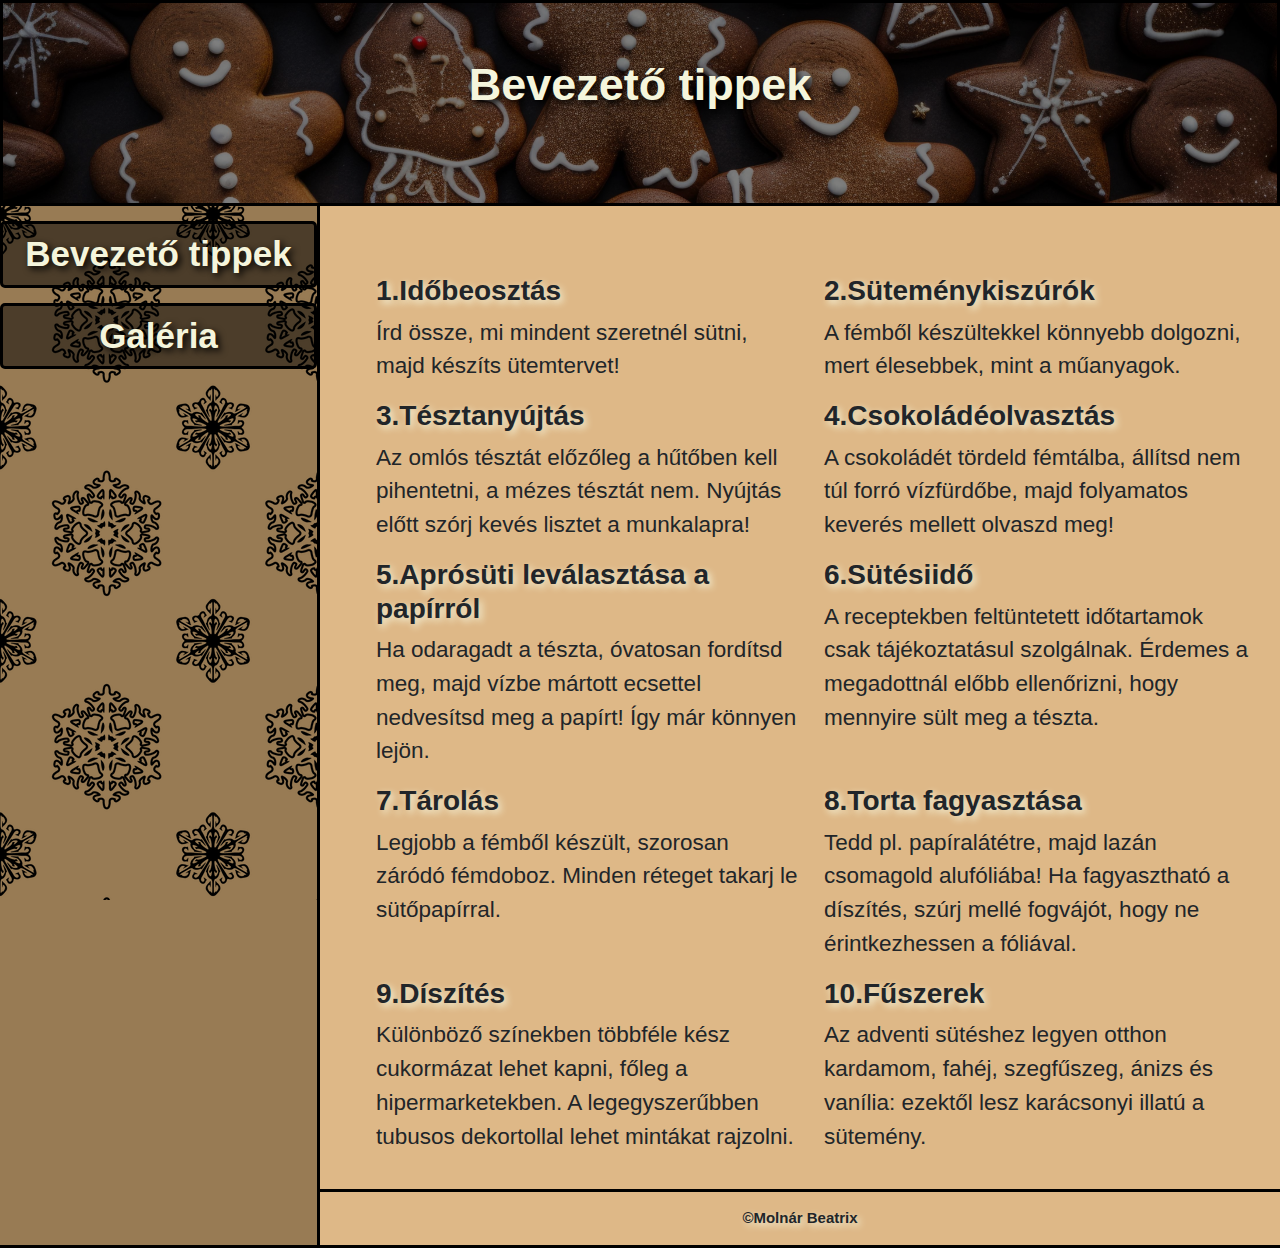
<file: index.html>
<!DOCTYPE html>
<html lang="hu">
<head>
  
    <meta charset="UTF-8">
    <meta name="viewport" content="width=device-width, initial-scale=0.5">
    <meta name="keywords" content="recept, karácsonyi sütik, édesség">
    <meta name="description" content="Karácsonyi sütemények">
    <meta name="author" content="Molnár Beatrix">
    <link rel="stylesheet" href="fo_stilus.css">

    <title>Karácsonyi sütemények</title>
    <link rel="icon" href="icon.png" type="image/x-icon">

    <link href="https://cdn.jsdelivr.net/npm/bootstrap@5.3.2/dist/css/bootstrap.min.css" rel="stylesheet">
  <script src="https://cdn.jsdelivr.net/npm/bootstrap@5.3.2/dist/js/bootstrap.bundle.min.js"></script>

</head>
<body>
    <main>
        <header>
           <h1>Bevezető tippek</h1> 
        </header>

        <nav>
            <ul>
                <li><a href="#">Bevezető tippek</a></li>
                <li><a href="galeria.html">Galéria</a></li>
            </ul>
        </nav>
        
        <div class="container mt-5">
            <div class="row">
              <div class="col-sm-6">
                <h3>1.Időbeosztás</h3>
                <p>Írd össze, mi mindent szeretnél sütni, majd készíts ütemtervet!</p>
              </div>
              <div class="col-sm-6">
                <h3>2.Süteménykiszúrók</h3>
                <p>A fémből készültekkel könnyebb dolgozni, mert élesebbek, mint a műanyagok.</p>
              </div>
              <div class="col-sm-6">
                <h3>3.Tésztanyújtás</h3>
                <p>Az omlós tésztát előzőleg a hűtőben kell pihentetni, a mézes tésztát nem. Nyújtás előtt szórj kevés lisztet a munkalapra!</p>
              </div>
              <div class="col-sm-6">
                <h3>4.Csokoládéolvasztás</h3>
                <p>A csokoládét tördeld fémtálba, állítsd nem túl forró vízfürdőbe, majd folyamatos keverés mellett olvaszd meg!</p>
              </div>
              <div class="col-sm-6">
                <h3>5.Aprósüti leválasztása a papírról</h3>
                <p>Ha odaragadt a tészta, óvatosan fordítsd meg, majd vízbe mártott ecsettel nedvesítsd meg a papírt! Így már könnyen lejön.</p>
              </div>
              <div class="col-sm-6">
                <h3>6.Sütésiidő</h3>
                <p>A receptekben feltüntetett időtartamok csak tájékoztatásul szolgálnak. Érdemes a megadottnál előbb ellenőrizni, hogy mennyire sült meg a tészta.</p>
              </div>
              <div class="col-sm-6">
                <h3>7.Tárolás</h3>
                <p>Legjobb a fémből készült, szorosan záródó fémdoboz. Minden réteget takarj le sütőpapírral.</p>
              </div>
              <div class="col-sm-6">
                <h3>8.Torta fagyasztása</h3>
                <p>Tedd pl. papíralátétre, majd lazán csomagold alufóliába! Ha fagyasztható a díszítés, szúrj mellé fogvájót, hogy ne érintkezhessen a fóliával.</p>
              </div>
              <div class="col-sm-6">
                <h3>9.Díszítés</h3>
                <p>Különböző színekben többféle kész cukormázat lehet kapni, főleg a hipermarketekben. A legegyszerűbben tubusos dekortollal lehet mintákat rajzolni.</p>
              </div>
              <div class="col-sm-6">
                <h3>10.Fűszerek</h3>
                <p>Az adventi sütéshez legyen otthon kardamom, fahéj, szegfűszeg, ánizs és vanília: ezektől lesz karácsonyi illatú a sütemény.</p>
              </div>
            
            </div>
          </div>
          <footer>
            <p>&copy;Molnár Beatrix</p>
          </footer>
    </main>
</body>
</html>
</file>
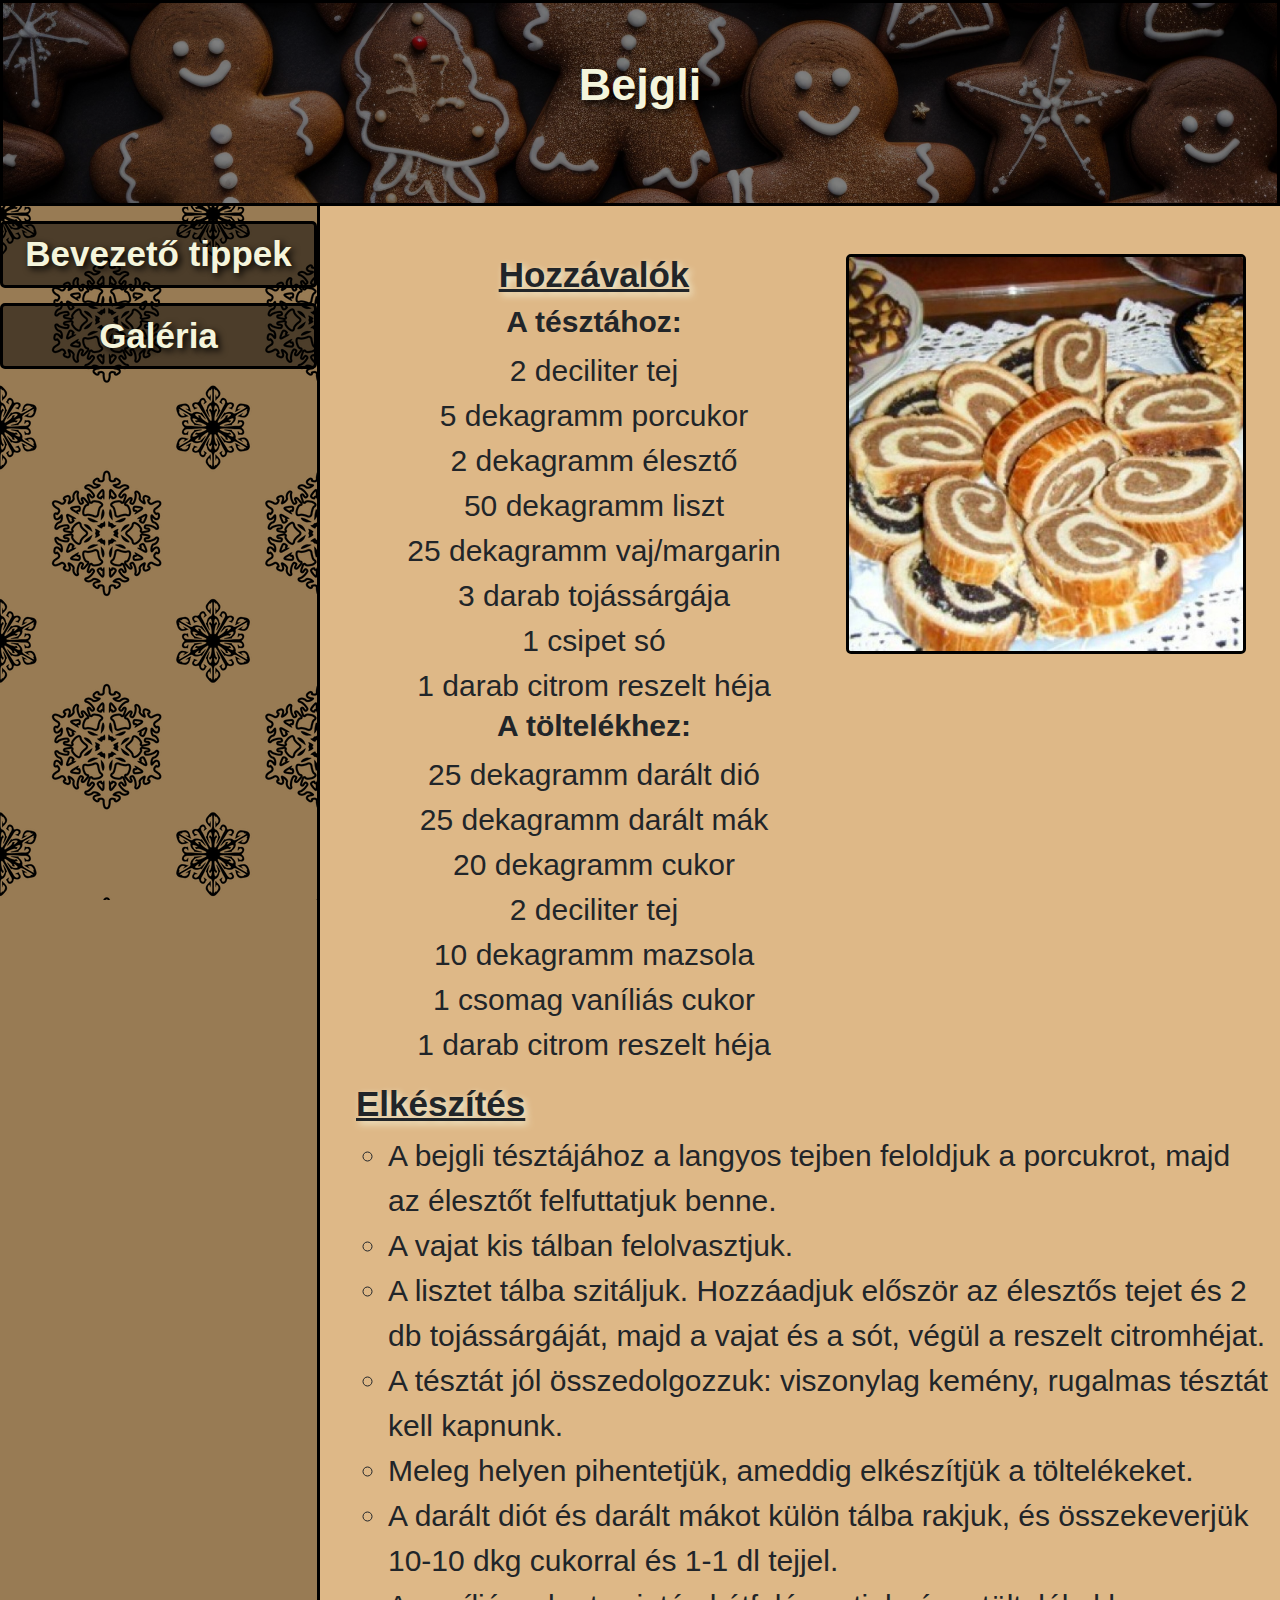
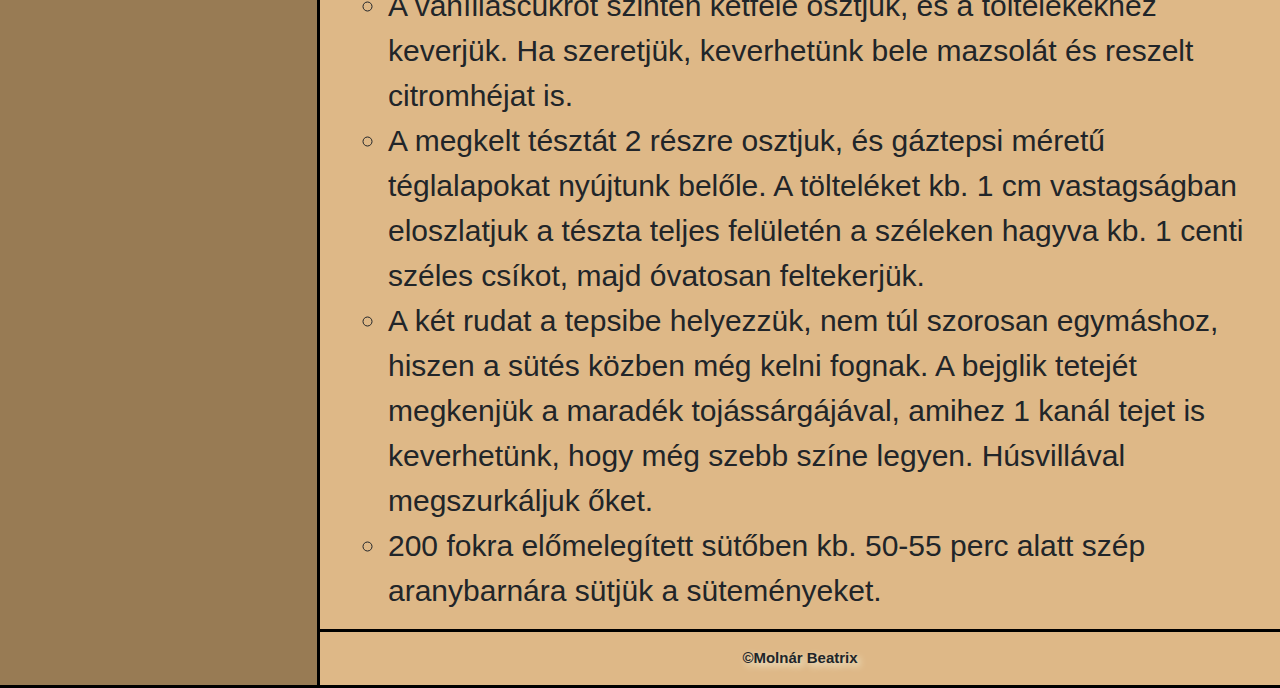
<file: bejgli.html>
<!DOCTYPE html>
<html lang="hu">
<head>

    <meta charset="UTF-8">
    <meta name="viewport" content="width=device-width, initial-scale=0.5">
    <meta name="keywords" content="recept, karácsonyi sütik, édesség">
    <meta name="description" content="Karácsonyi sütemények">
    <meta name="author" content="Molnár Beatrix">
    <link rel="stylesheet" href="fo_stilus.css">
    <link rel="stylesheet" href="receptek.css">

    <title>Karácsonyi sütemények</title>
    <link rel="icon" href="icon.png" type="image/x-icon">

    <link href="https://cdn.jsdelivr.net/npm/bootstrap@5.3.2/dist/css/bootstrap.min.css" rel="stylesheet">
  <script src="https://cdn.jsdelivr.net/npm/bootstrap@5.3.2/dist/js/bootstrap.bundle.min.js"></script>

</head>
<body>
    <main>
        <header>
           <h1>Bejgli</h1> 
        </header>

        <nav>
            <ul>
                <li><a href="index.html">Bevezető tippek</a></li>
                <li><a href="galeria.html">Galéria</a></li>
            </ul>
        </nav>
        
        <div class="container mt-5">
            <div class="row">
              <div class="col-sm-6">
                <ul>
                    <li><h3>Hozzávalók</h3></li>
                    <li><h4>A tésztához:</h4></li>
                    <li>2 deciliter tej</li>
                    <li>5 dekagramm porcukor</li>
                    <li>2 dekagramm élesztő</li>
                    <li>50 dekagramm liszt</li>
                    <li>25 dekagramm vaj/margarin</li>
                    <li>3 darab tojássárgája</li>
                    <li>1 csipet só</li>
                    <li>1 darab citrom reszelt héja</li>
                    <li><h4>A töltelékhez:</h4></li>
                    <li>25 dekagramm darált dió</li>
                    <li>25 dekagramm darált mák</li>
                    <li>20 dekagramm cukor</li>
                    <li>2 deciliter tej</li>
                    <li>10 dekagramm mazsola</li>
                    <li>1 csomag vaníliás cukor</li>
                    <li>1 darab citrom reszelt héja</li>
                </ul>
              </div>
              <div class="col-sm-6">
                <img src="bejgli.jpg" alt="Bejgli">
              </div>
            <div class="col-sm-12">
              <h3>Elkészítés</h3>
              <ul>
                <li>A bejgli tésztájához a langyos tejben feloldjuk a porcukrot, majd az élesztőt felfuttatjuk benne.</li>
                <li>A vajat kis tálban felolvasztjuk.</li>
                <li>A lisztet tálba szitáljuk. Hozzáadjuk először az élesztős tejet és 2 db tojássárgáját, majd a vajat és a sót, végül a reszelt citromhéjat.</li>
                <li>A tésztát jól összedolgozzuk: viszonylag kemény, rugalmas tésztát kell kapnunk.</li>
                <li>Meleg helyen pihentetjük, ameddig elkészítjük a töltelékeket.</li>
                <li>A darált diót és darált mákot külön tálba rakjuk, és összekeverjük 10-10 dkg cukorral és 1-1 dl tejjel.</li>
                <li>A vaníliáscukrot szintén kétfelé osztjuk, és a töltelékekhez keverjük. Ha szeretjük, keverhetünk bele mazsolát és reszelt citromhéjat is.</li>
                <li>A megkelt tésztát 2 részre osztjuk, és gáztepsi méretű téglalapokat nyújtunk belőle. A tölteléket kb. 1 cm vastagságban eloszlatjuk a tészta teljes felületén a széleken hagyva kb. 1 centi széles csíkot, majd óvatosan feltekerjük.</li>
                <li>A két rudat a tepsibe helyezzük, nem túl szorosan egymáshoz, hiszen a sütés közben még kelni fognak. A bejglik tetejét megkenjük a maradék tojássárgájával, amihez 1 kanál tejet is keverhetünk, hogy még szebb színe legyen. Húsvillával megszurkáljuk őket.</li>
                <li>200 fokra előmelegített sütőben kb. 50-55 perc alatt szép aranybarnára sütjük a süteményeket.</li>
              </ul>
            </div>
            </div>
        </div>
          <footer>
            <p>&copy;Molnár Beatrix</p>
          </footer>
    </main>
</body>
</html>
</file>
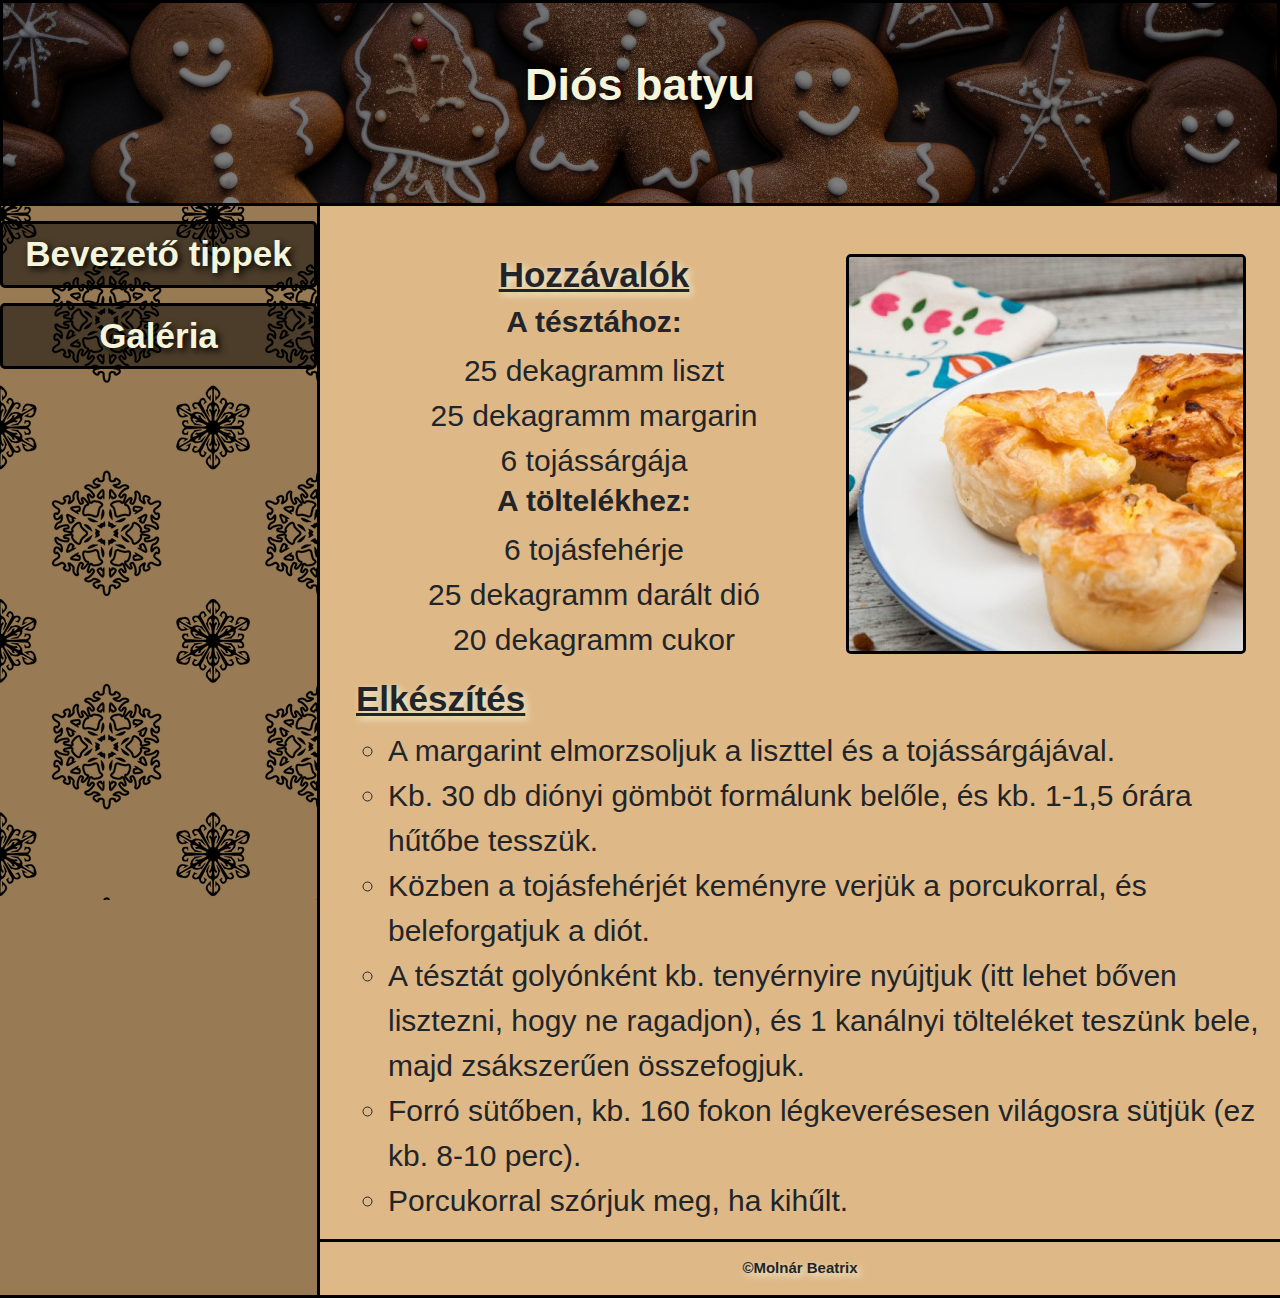
<file: dios_batyu.html>
<!DOCTYPE html>
<html lang="hu">
<head>

    <meta charset="UTF-8">
    <meta name="viewport" content="width=device-width, initial-scale=0.5">
    <meta name="keywords" content="recept, karácsonyi sütik, édesség">
    <meta name="description" content="Karácsonyi sütemények">
    <meta name="author" content="Molnár Beatrix">
    <link rel="stylesheet" href="fo_stilus.css">
    <link rel="stylesheet" href="receptek.css">

    <title>Karácsonyi sütemények</title>
    <link rel="icon" href="icon.png" type="image/x-icon">

    <link href="https://cdn.jsdelivr.net/npm/bootstrap@5.3.2/dist/css/bootstrap.min.css" rel="stylesheet">
  <script src="https://cdn.jsdelivr.net/npm/bootstrap@5.3.2/dist/js/bootstrap.bundle.min.js"></script>

</head>
<body>
    <main>
        <header>
           <h1>Diós batyu</h1> 
        </header>

        <nav>
            <ul>
                <li><a href="index.html">Bevezető tippek</a></li>
                <li><a href="galeria.html">Galéria</a></li>
            </ul>
        </nav>
        
        <div class="container mt-5">
            <div class="row">
              <div class="col-sm-6">
                <ul>
                    <li><h3>Hozzávalók</h3></li>
                    <li><h4>A tésztához:</h4></li>
                    <li>25 dekagramm liszt</li>
                    <li>25 dekagramm margarin</li>
                    <li>6 tojássárgája</li>
                    <li><h4>A töltelékhez:</h4></li>
                    <li>6 tojásfehérje</li>
                    <li>25 dekagramm darált dió</li>
                    <li>20 dekagramm cukor</li>
                </ul>
              </div>
              <div class="col-sm-6">
                <img src="dios_batyu.jpeg" alt="Diós batyu">
              </div>
            <div class="col-sm-12">
              <h3>Elkészítés</h3>
              <ul>
                <li>A margarint elmorzsoljuk a liszttel és a tojássárgájával.</li>
                <li>Kb. 30 db diónyi gömböt formálunk belőle, és kb. 1-1,5 órára hűtőbe tesszük.</li>
                <li>Közben a tojásfehérjét keményre verjük a porcukorral, és beleforgatjuk a diót.</li>
                <li>A tésztát golyónként kb. tenyérnyire nyújtjuk (itt lehet bőven lisztezni, hogy ne ragadjon), és 1 kanálnyi tölteléket teszünk bele, majd zsákszerűen összefogjuk.</li>
                <li>Forró sütőben, kb. 160 fokon légkeverésesen világosra sütjük (ez kb. 8-10 perc).</li>
                <li>Porcukorral szórjuk meg, ha kihűlt.</li>
              </ul>
            </div>
            </div>
        </div>
          <footer>
            <p>&copy;Molnár Beatrix</p>
          </footer>
    </main>
</body>
</html>
</file>
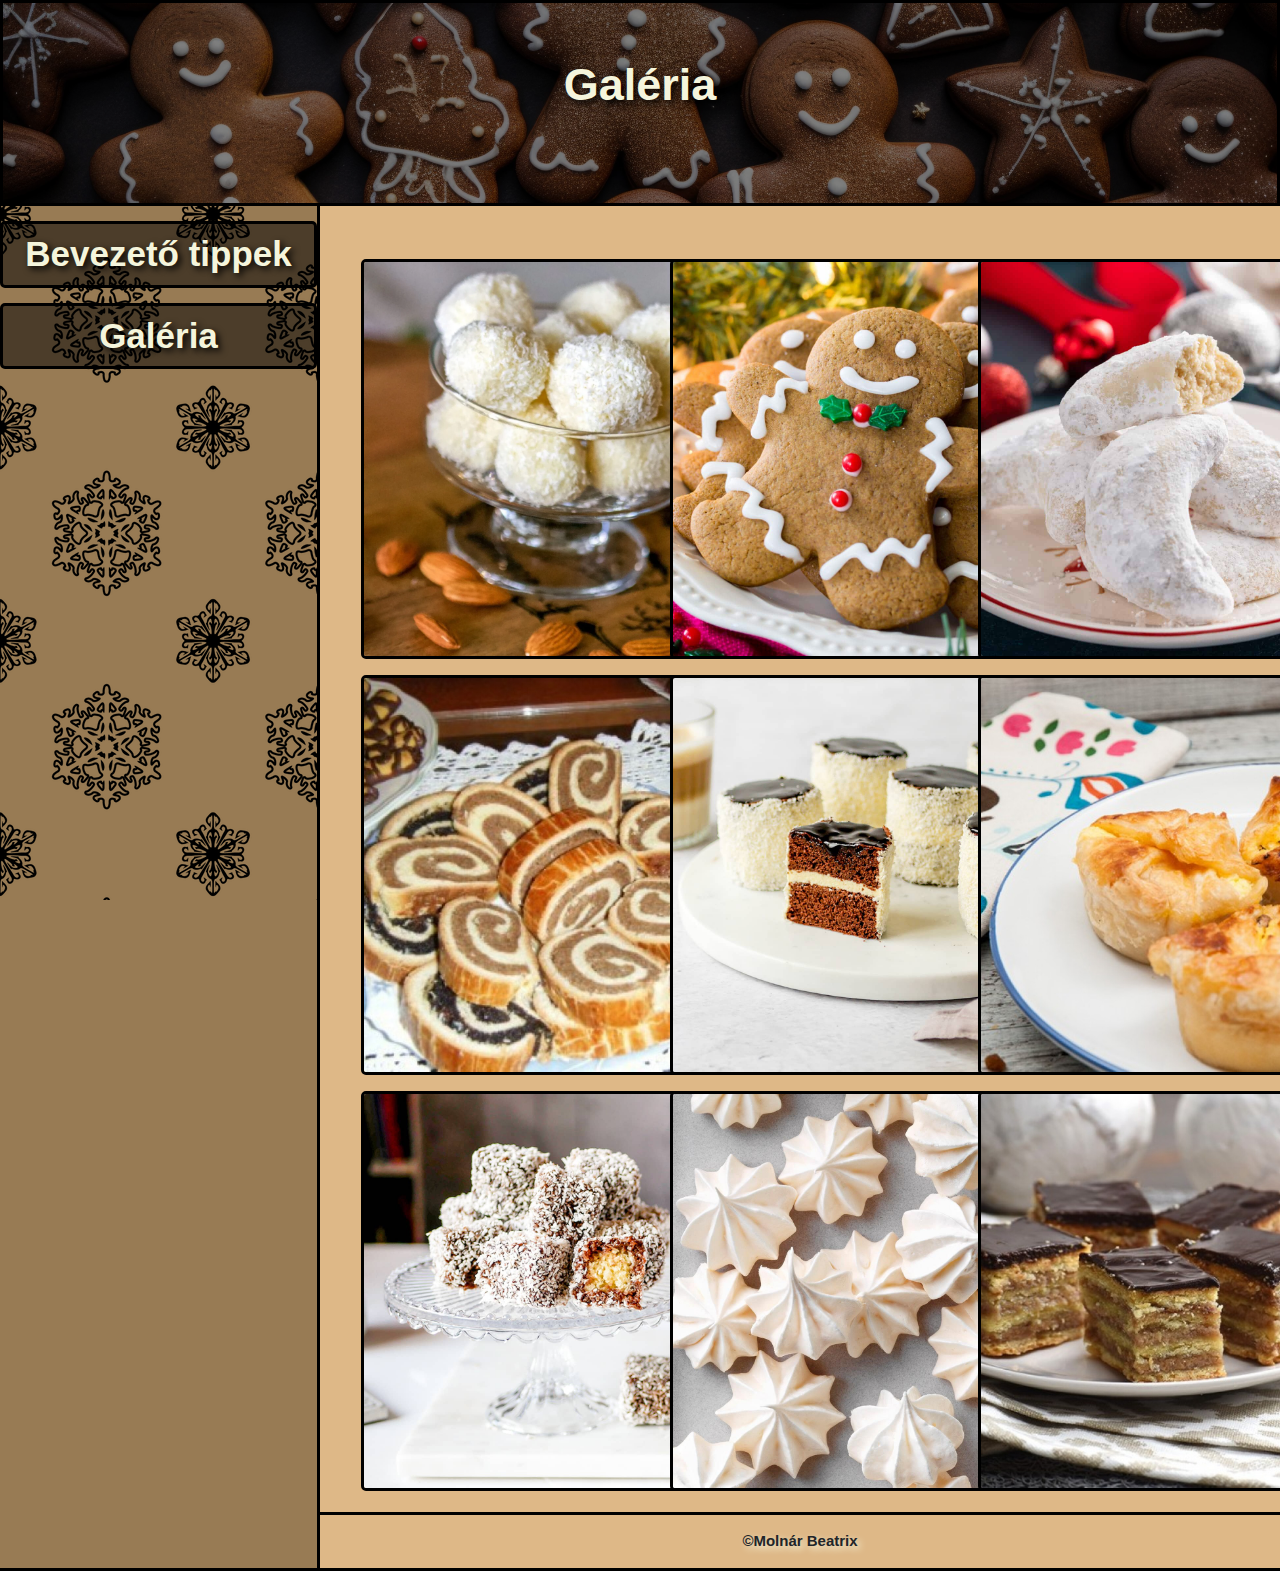
<file: galeria.html>
<!DOCTYPE html>
<html lang="hu">
<head>

    <meta charset="UTF-8">
    <meta name="viewport" content="width=device-width, initial-scale=0.5">
    <meta name="keywords" content="recept, karácsonyi sütik, édesség">
    <meta name="description" content="Karácsonyi sütemények">
    <meta name="author" content="Molnár Beatrix">
    <link rel="stylesheet" href="fo_stilus.css">
    <link rel="stylesheet" href="galeria.css">

    <title>Karácsonyi sütemények</title>
    <link rel="icon" href="icon.png" type="image/x-icon">

    <link href="https://cdn.jsdelivr.net/npm/bootstrap@5.3.2/dist/css/bootstrap.min.css" rel="stylesheet">
  <script src="https://cdn.jsdelivr.net/npm/bootstrap@5.3.2/dist/js/bootstrap.bundle.min.js"></script>
  
</head>
<body>
    <main>
        <header>
           <h1>Galéria</h1> 
        </header>

        <nav>
            <ul>
                <li><a href="index.html">Bevezető tippek</a></li>
                <li><a href="#">Galéria</a></li>
            </ul>
        </nav>
        
        <div class="container mt-5">
            <div class="row">

              <div class="col-sm-4 container">
                <p><img src="raffaello.png" alt="Raffaello"></p>
                <div class="text-block">
                  <ul>
                      <li><a href="raffaello.html">Raffaello</a></li>
                  </ul>
                    
                </div>    
              </div>

              <div class="col-sm-4 container">
                <p><img src="mézeskalács.jpg" alt="Mézeskalács"></p>
                <div class="text-block">
                  <ul>
                    <li><a href="mezeskalacs.html">Mézeskalács</a></li>
                  </ul>
                  </div> 
              </div>

              <div class="col-sm-4 container">
                <p><img src="hókifli.jpg" alt="Hókifli"></p>
                <div class="text-block">
                  <ul>
                    <li><a href="hokifli.html">Hókifli</a></li>
                  </ul>
                  </div> 
              </div>

              <div class="col-sm-4 container">
                <p><img src="bejgli.jpg" alt="Bejgli"></p>
                <div class="text-block">
                  <ul>
                    <li><a href="bejgli.html">Bejgli</a></li>
                  </ul>
                  </div> 
              </div>

              <div class="col-sm-4 container">
                <p><img src="hólabda.jpg" alt="Hólabda"></p>
                <div class="text-block">
                  <ul>
                    <li><a href="holabda.html">Hólabda</a></li>
                  </ul>
                  </div> 
              </div>

              <div class="col-sm-4 container">
                <p><img src="dios_batyu.jpeg" alt="Diós batyu"></p>
                <div class="text-block">
                  <ul>
                    <li><a href="dios_batyu.html">Diós batyu</a></li>
                  </ul>
                  </div> 
              </div>

              <div class="col-sm-4 container">
                <p><img src="kokuszkocka.jpg" alt="Kókuszkocka"></p>
                <div class="text-block">
                  <ul>
                    <li><a href="kokuszkocka.html">Kókuszkocka</a></li>
                  </ul>
                  </div> 
              </div>

              <div class="col-sm-4 container">
                <p><img src="habcsók.png" alt="Habcsók"></p>
                <div class="text-block">
                  <ul>
                    <li><a href="habcsok.html">Habcsók</a></li>
                  </ul>
                  </div> 
              </div>

              <div class="col-sm-4 container">
                <p><img src="zserbó.jpeg" alt="Zserbó"></p>
                <div class="text-block">
                  <ul>
                    <li><a href="zserbo.html">Zserbó</a></li>
                  </ul>
                  </div> 
              </div>
            </div>
          </div>
          <footer>
            <p>&copy;Molnár Beatrix</p>
          </footer>
    </main>
</body>
</html>
</file>
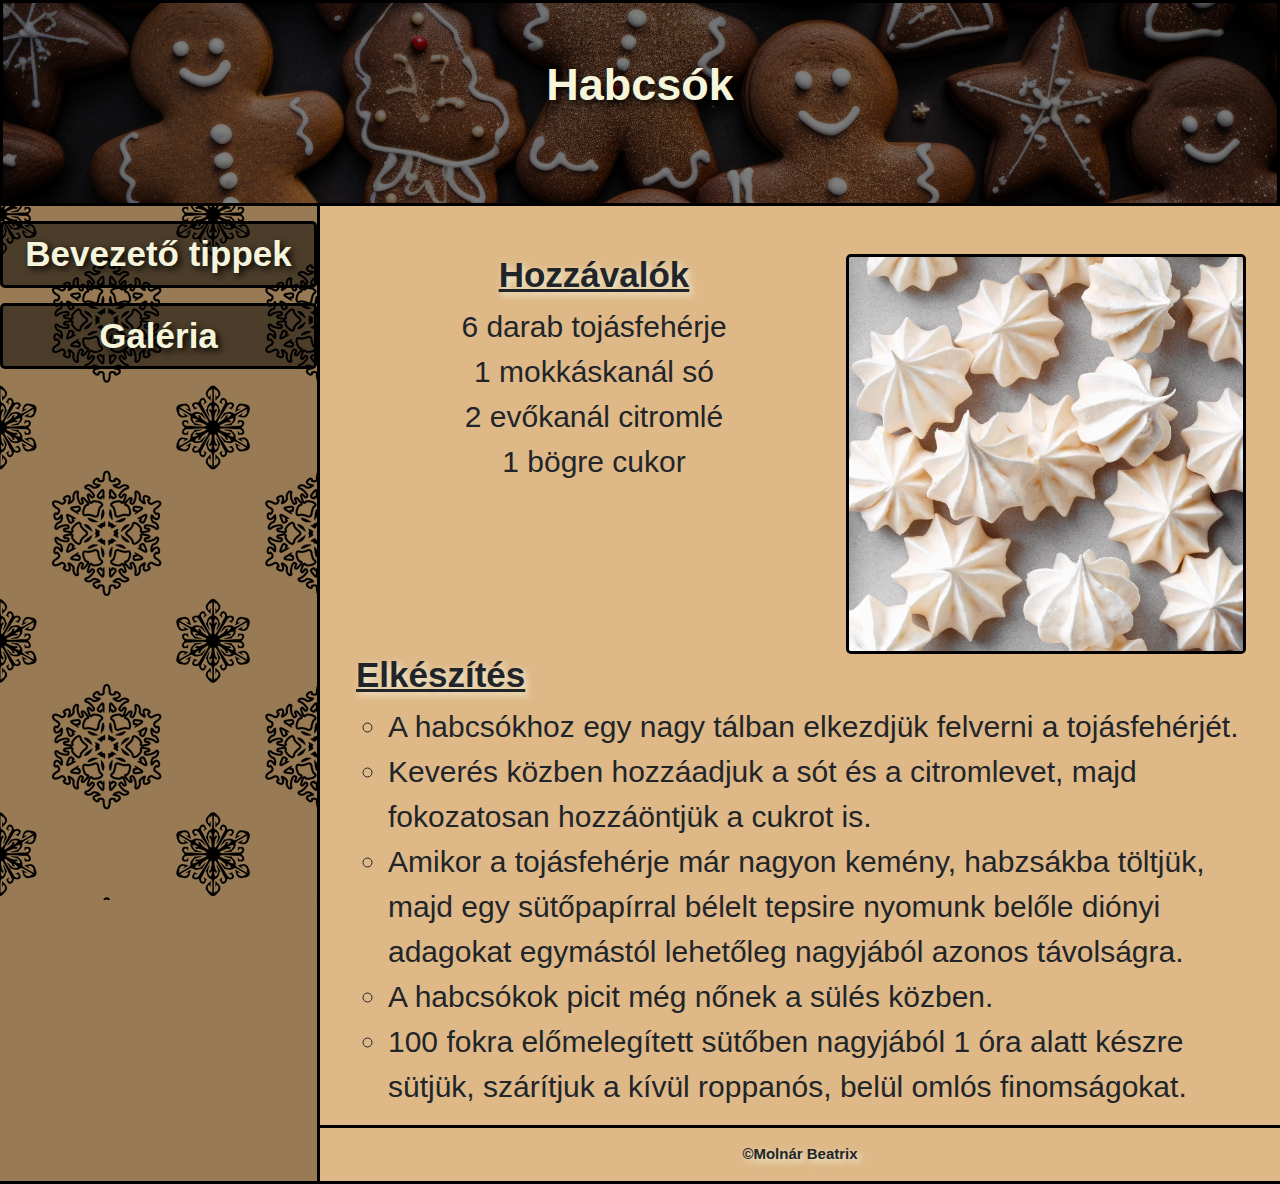
<file: habcsok.html>
<!DOCTYPE html>
<html lang="hu">
<head>

    <meta charset="UTF-8">
    <meta name="viewport" content="width=device-width, initial-scale=0.5">
    <meta name="keywords" content="recept, karácsonyi sütik, édesség">
    <meta name="description" content="Karácsonyi sütemények">
    <meta name="author" content="Molnár Beatrix">
    <link rel="stylesheet" href="fo_stilus.css">
    <link rel="stylesheet" href="receptek.css">

    <title>Karácsonyi sütemények</title>
    <link rel="icon" href="icon.png" type="image/x-icon">

    <link href="https://cdn.jsdelivr.net/npm/bootstrap@5.3.2/dist/css/bootstrap.min.css" rel="stylesheet">
  <script src="https://cdn.jsdelivr.net/npm/bootstrap@5.3.2/dist/js/bootstrap.bundle.min.js"></script>

</head>
<body>
    <main>
        <header>
           <h1>Habcsók</h1> 
        </header>

        <nav>
            <ul>
                <li><a href="index.html">Bevezető tippek</a></li>
                <li><a href="galeria.html">Galéria</a></li>
            </ul>
        </nav>
        
        <div class="container mt-5">
            <div class="row">
              <div class="col-sm-6">
                <ul>
                    <li><h3>Hozzávalók</h3></li>
                    <li>6 darab tojásfehérje</li>
                    <li>1 mokkáskanál só</li>
                    <li>2 evőkanál citromlé</li>
                    <li>1 bögre cukor</li>
                </ul>
              </div>
              <div class="col-sm-6">
                <img src="habcsók.png" alt="Habcsók">
              </div>
            <div class="col-sm-12">
              <h3>Elkészítés</h3>
              <ul>
                <li>A habcsókhoz egy nagy tálban elkezdjük felverni a tojásfehérjét.</li>
                <li>Keverés közben hozzáadjuk a sót és a citromlevet, majd fokozatosan hozzáöntjük a cukrot is.</li>
                <li>Amikor a tojásfehérje már nagyon kemény, habzsákba töltjük, majd egy sütőpapírral bélelt tepsire nyomunk belőle diónyi adagokat egymástól lehetőleg nagyjából azonos távolságra.</li>
                <li>A habcsókok picit még nőnek a sülés közben.</li>
                <li>100 fokra előmelegített sütőben nagyjából 1 óra alatt készre sütjük, szárítjuk a kívül roppanós, belül omlós finomságokat.</li>
              </ul>
            </div>
            </div>
        </div>
          <footer>
            <p>&copy;Molnár Beatrix</p>
          </footer>
    </main>
</body>
</html>
</file>
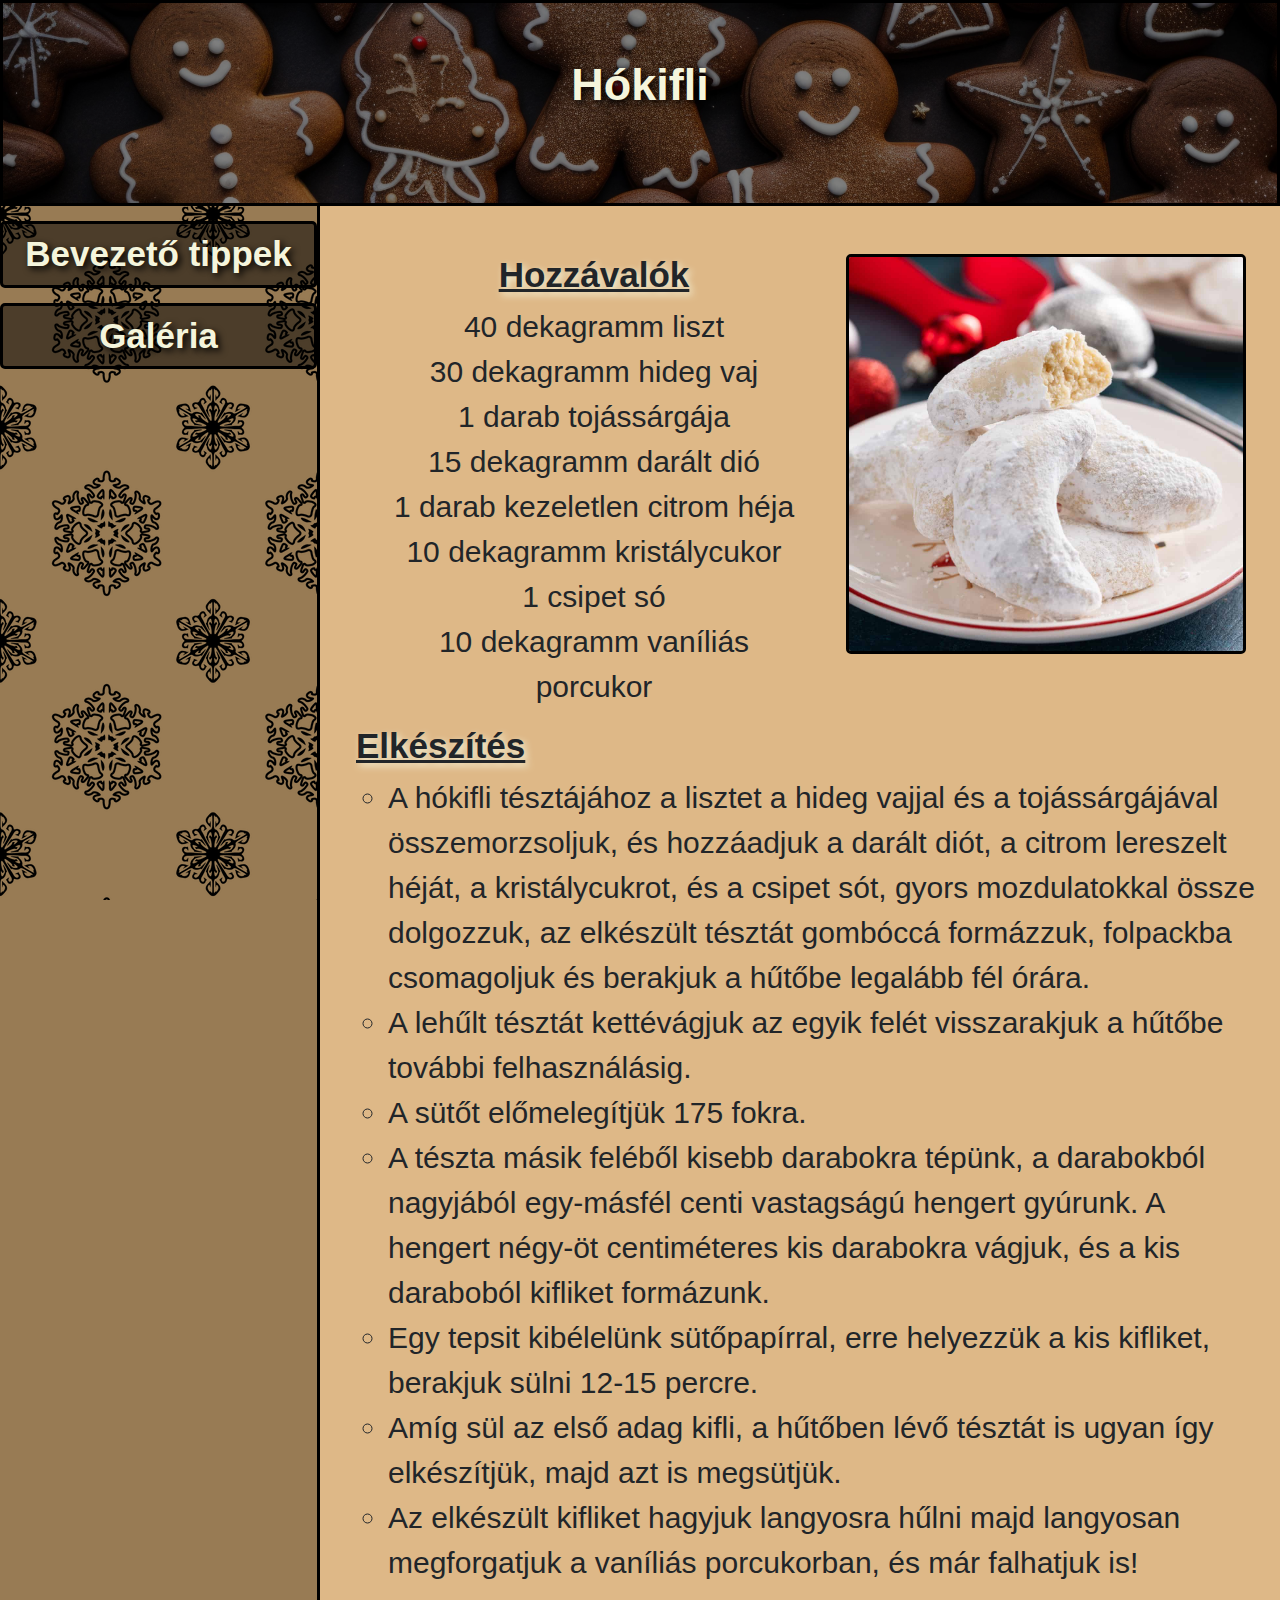
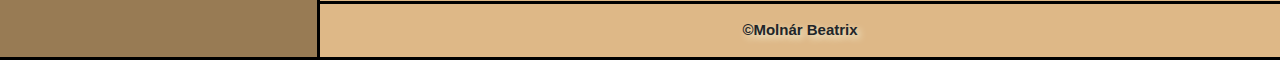
<file: hokifli.html>
<!DOCTYPE html>
<html lang="hu">
<head>

    <meta charset="UTF-8">
    <meta name="viewport" content="width=device-width, initial-scale=0.5">
    <meta name="keywords" content="recept, karácsonyi sütik, édesség">
    <meta name="description" content="Karácsonyi sütemények">
    <meta name="author" content="Molnár Beatrix">
    <link rel="stylesheet" href="fo_stilus.css">
    <link rel="stylesheet" href="receptek.css">

    <title>Karácsonyi sütemények</title>
    <link rel="icon" href="icon.png" type="image/x-icon">

    <link href="https://cdn.jsdelivr.net/npm/bootstrap@5.3.2/dist/css/bootstrap.min.css" rel="stylesheet">
  <script src="https://cdn.jsdelivr.net/npm/bootstrap@5.3.2/dist/js/bootstrap.bundle.min.js"></script>

</head>
<body>
    <main>
        <header>
           <h1>Hókifli</h1> 
        </header>

        <nav>
            <ul>
                <li><a href="index.html">Bevezető tippek</a></li>
                <li><a href="galeria.html">Galéria</a></li>
            </ul>
        </nav>
        
        <div class="container mt-5">
            <div class="row">
              <div class="col-sm-6">
                <ul>
                    <li><h3>Hozzávalók</h3></li>
                    <li>40 dekagramm liszt</li>
                    <li>30 dekagramm hideg vaj</li>
                    <li>1 darab tojássárgája</li>
                    <li>15 dekagramm darált dió</li>
                    <li>1 darab kezeletlen citrom héja</li>
                    <li>10 dekagramm kristálycukor</li>
                    <li>1 csipet só</li>
                    <li>10 dekagramm vaníliás porcukor</li>
                </ul>
              </div>
              <div class="col-sm-6">
                <img src="hókifli.jpg" alt="Hókifli">
              </div>
            <div class="col-sm-12">
              <h3>Elkészítés</h3>
              <ul>
                <li>A hókifli tésztájához a lisztet a hideg vajjal és a tojássárgájával összemorzsoljuk, és hozzáadjuk a darált diót, a citrom lereszelt héját, a kristálycukrot, és a csipet sót, gyors mozdulatokkal össze dolgozzuk, az elkészült tésztát gombóccá formázzuk, folpackba csomagoljuk és berakjuk a hűtőbe legalább fél órára.</li>
                <li>A lehűlt tésztát kettévágjuk az egyik felét visszarakjuk a hűtőbe további felhasználásig.</li>
                <li>A sütőt előmelegítjük 175 fokra.</li>
                <li>A tészta másik feléből kisebb darabokra tépünk, a darabokból nagyjából egy-másfél centi vastagságú hengert gyúrunk. A hengert négy-öt centiméteres kis darabokra vágjuk, és a kis daraboból kifliket formázunk.</li>
                <li>Egy tepsit kibélelünk sütőpapírral, erre helyezzük a kis kifliket, berakjuk sülni 12-15 percre.</li>
                <li>Amíg sül az első adag kifli, a hűtőben lévő tésztát is ugyan így elkészítjük, majd azt is megsütjük. </li>
                <li>Az elkészült kifliket hagyjuk langyosra hűlni majd langyosan megforgatjuk a vaníliás porcukorban, és már falhatjuk is!</li>
              </ul>
            </div>
            </div>
        </div>
          <footer>
            <p>&copy;Molnár Beatrix</p>
          </footer>
    </main>
</body>
</html>
</file>
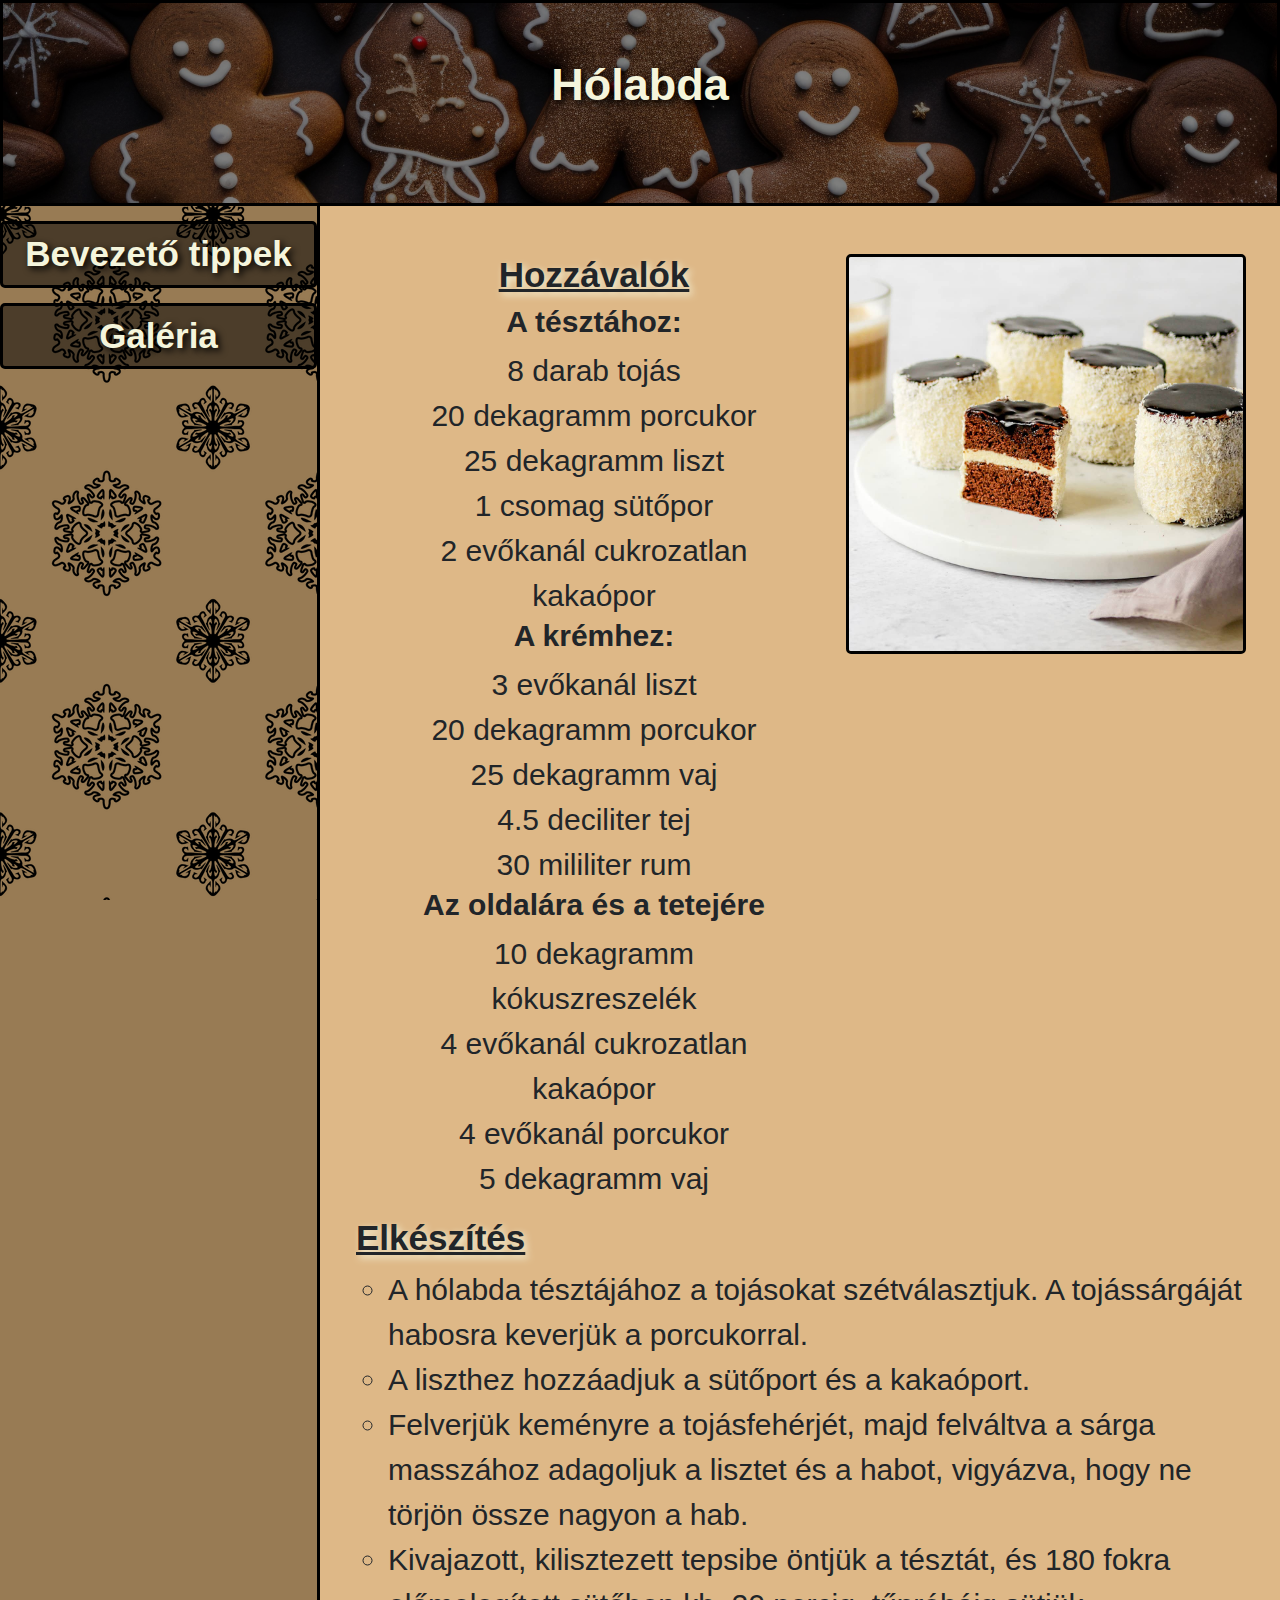
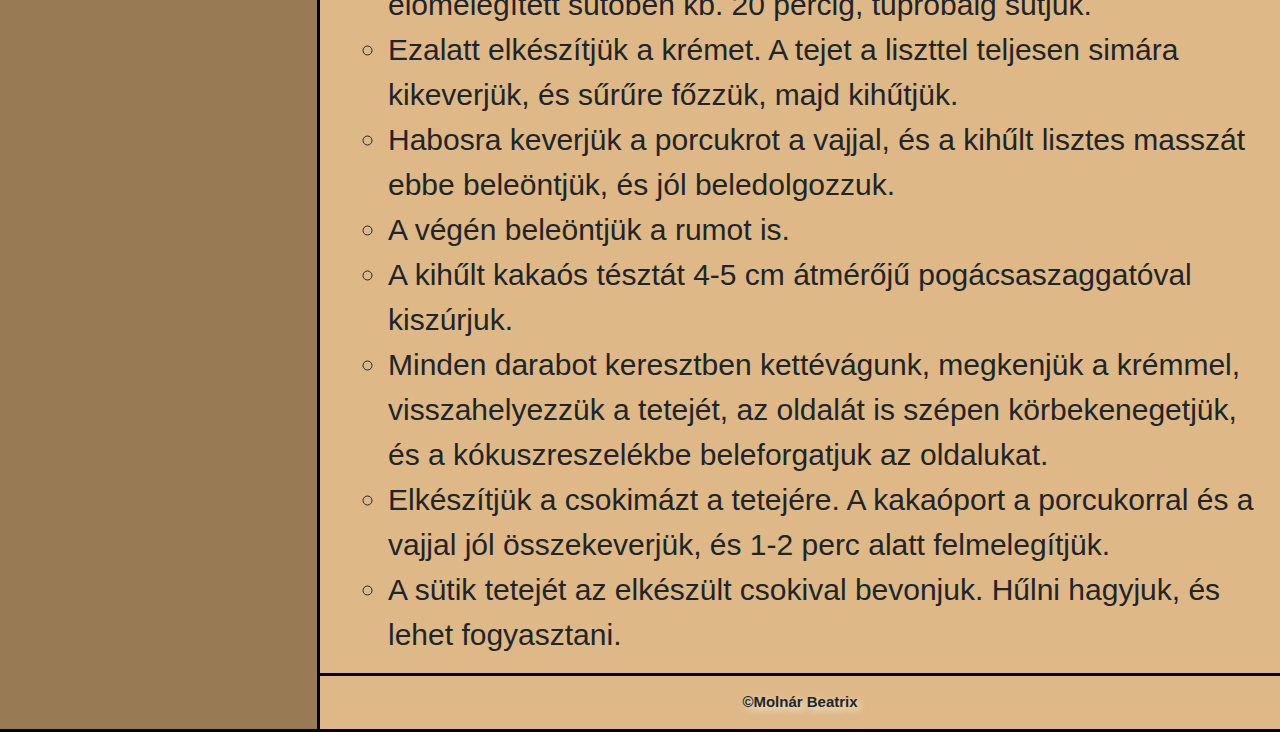
<file: holabda.html>
<!DOCTYPE html>
<html lang="hu">
<head>

    <meta charset="UTF-8">
    <meta name="viewport" content="width=device-width, initial-scale=0.5">
    <meta name="keywords" content="recept, karácsonyi sütik, édesség">
    <meta name="description" content="Karácsonyi sütemények">
    <meta name="author" content="Molnár Beatrix">
    <link rel="stylesheet" href="fo_stilus.css">
    <link rel="stylesheet" href="receptek.css">

    <title>Karácsonyi sütemények</title>
    <link rel="icon" href="icon.png" type="image/x-icon">

    <link href="https://cdn.jsdelivr.net/npm/bootstrap@5.3.2/dist/css/bootstrap.min.css" rel="stylesheet">
  <script src="https://cdn.jsdelivr.net/npm/bootstrap@5.3.2/dist/js/bootstrap.bundle.min.js"></script>

</head>
<body>
    <main>
        <header>
           <h1>Hólabda</h1> 
        </header>

        <nav>
            <ul>
                <li><a href="index.html">Bevezető tippek</a></li>
                <li><a href="galeria.html">Galéria</a></li>
            </ul>
        </nav>
        
        <div class="container mt-5">
            <div class="row">
              <div class="col-sm-6">
                <ul>
                    <li><h3>Hozzávalók</h3></li>
                    <li><h4>A tésztához:</h4></li>
                    <li>8 darab tojás</li>
                    <li>20 dekagramm porcukor</li>
                    <li>25 dekagramm liszt</li>
                    <li>1 csomag sütőpor</li>
                    <li>2 evőkanál cukrozatlan kakaópor</li>
                    <li><h4>A krémhez:</h4></li>
                    <li>3 evőkanál liszt</li>
                    <li>20 dekagramm porcukor</li>
                    <li>25 dekagramm vaj</li>
                    <li>4.5 deciliter tej</li>
                    <li>30 mililiter rum</li>
                    <li><h4>Az oldalára és a tetejére</h4></li>
                    <li>10 dekagramm kókuszreszelék</li>
                    <li>4 evőkanál cukrozatlan kakaópor</li>
                    <li>4 evőkanál porcukor</li>
                    <li>5 dekagramm vaj</li>
                </ul>
              </div>
              <div class="col-sm-6">
                <img src="hólabda.jpg" alt="Hólabda">
              </div>
            <div class="col-sm-12">
              <h3>Elkészítés</h3>
              <ul>
                <li>A hólabda tésztájához a tojásokat szétválasztjuk. A tojássárgáját habosra keverjük a porcukorral.</li>
                <li>A liszthez hozzáadjuk a sütőport és a kakaóport.</li>
                <li>Felverjük keményre a tojásfehérjét, majd felváltva a sárga masszához adagoljuk a lisztet és a habot, vigyázva, hogy ne törjön össze nagyon a hab.</li>
                <li>Kivajazott, kilisztezett tepsibe öntjük a tésztát, és 180 fokra előmelegített sütőben kb. 20 percig, tűpróbáig sütjük.</li>
                <li>Ezalatt elkészítjük a krémet. A tejet a liszttel teljesen simára kikeverjük, és sűrűre főzzük, majd kihűtjük.</li>
                <li>Habosra keverjük a porcukrot a vajjal, és a kihűlt lisztes masszát ebbe beleöntjük, és jól beledolgozzuk.</li>
                <li>A végén beleöntjük a rumot is.</li>
                <li>A kihűlt kakaós tésztát 4-5 cm átmérőjű pogácsaszaggatóval kiszúrjuk.</li>
                <li>Minden darabot keresztben kettévágunk, megkenjük a krémmel, visszahelyezzük a tetejét, az oldalát is szépen körbekenegetjük, és a kókuszreszelékbe beleforgatjuk az oldalukat.</li>
                <li>Elkészítjük a csokimázt a tetejére. A kakaóport a porcukorral és a vajjal jól összekeverjük, és 1-2 perc alatt felmelegítjük.</li>
                <li>A sütik tetejét az elkészült csokival bevonjuk. Hűlni hagyjuk, és lehet fogyasztani.</li>
              </ul>
            </div>
            </div>
        </div>
          <footer>
            <p>&copy;Molnár Beatrix</p>
          </footer>
    </main>
</body>
</html>
</file>
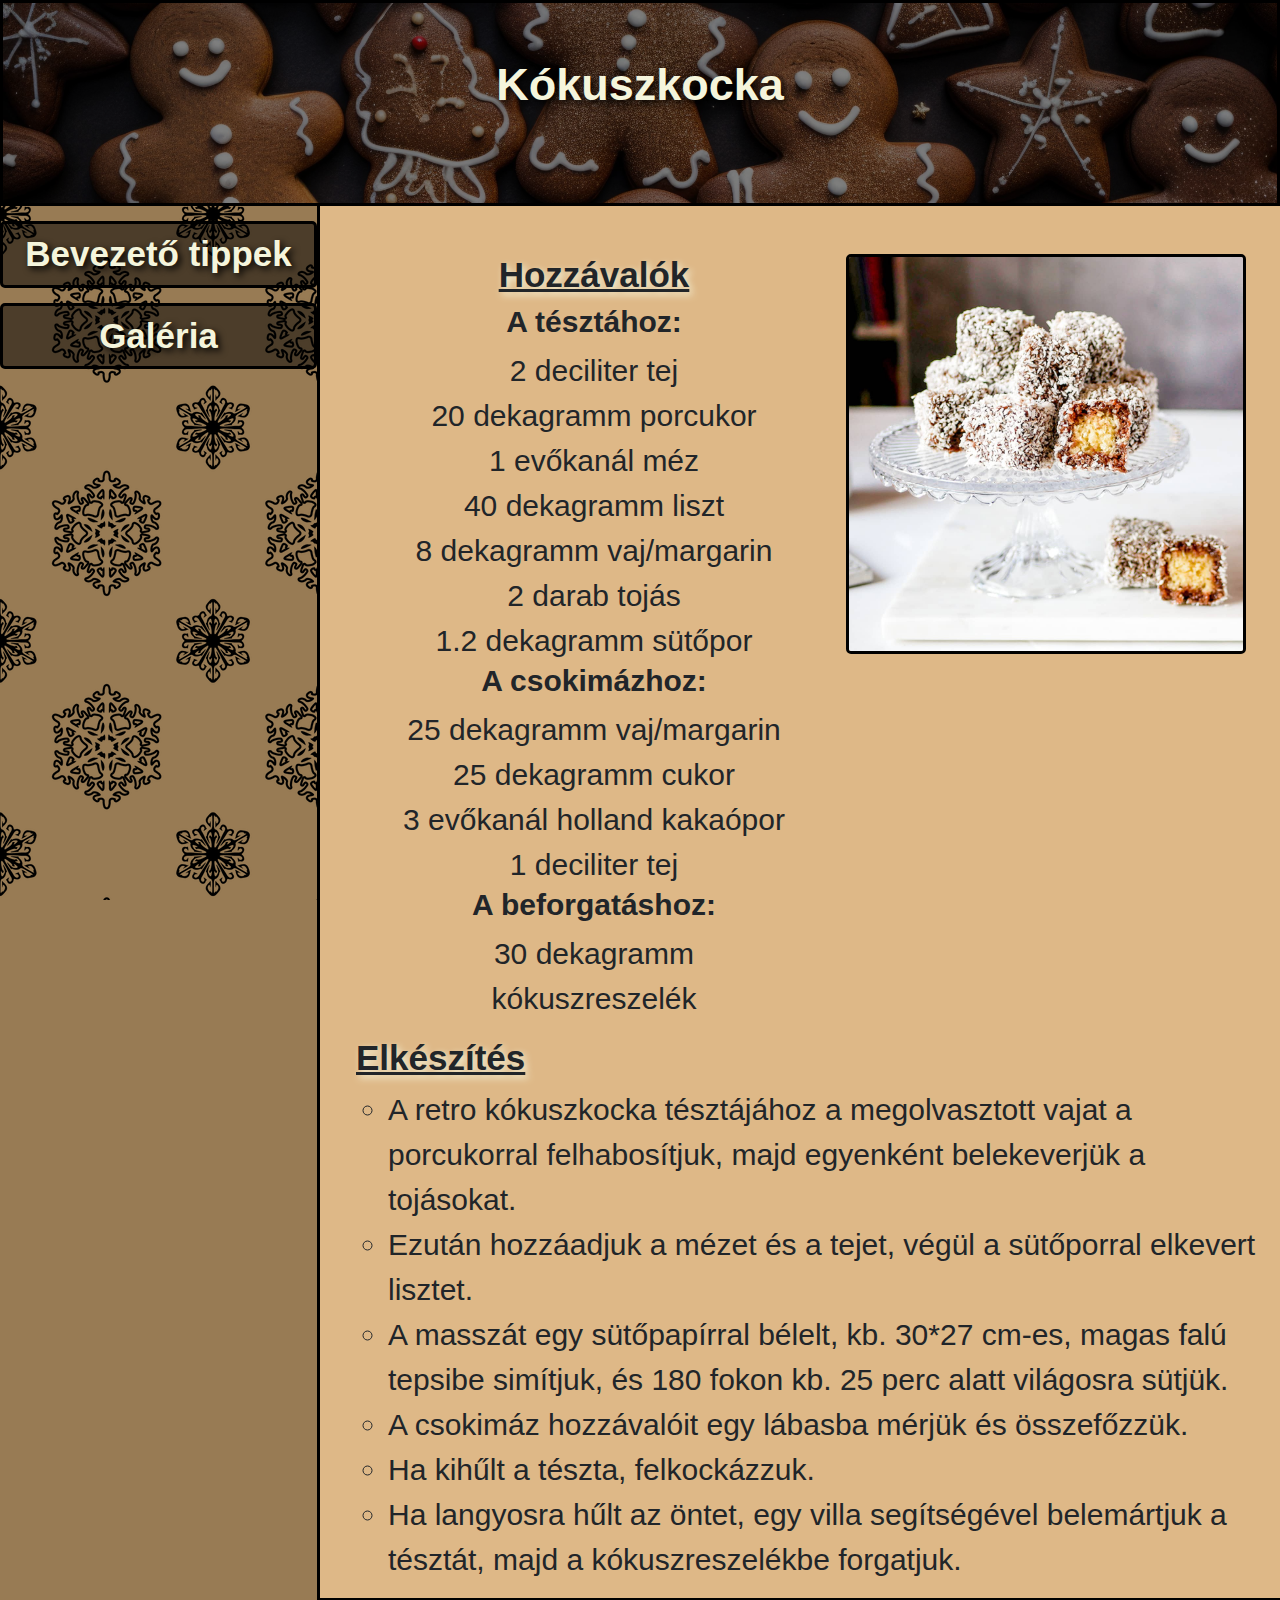
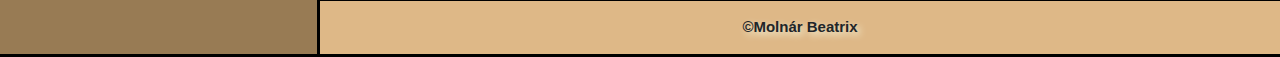
<file: kokuszkocka.html>
<!DOCTYPE html>
<html lang="hu">
<head>

    <meta charset="UTF-8">
    <meta name="viewport" content="width=device-width, initial-scale=0.5">
    <meta name="keywords" content="recept, karácsonyi sütik, édesség">
    <meta name="description" content="Karácsonyi sütemények">
    <meta name="author" content="Molnár Beatrix">
    <link rel="stylesheet" href="fo_stilus.css">
    <link rel="stylesheet" href="receptek.css">

    <title>Karácsonyi sütemények</title>
    <link rel="icon" href="icon.png" type="image/x-icon">

    <link href="https://cdn.jsdelivr.net/npm/bootstrap@5.3.2/dist/css/bootstrap.min.css" rel="stylesheet">
  <script src="https://cdn.jsdelivr.net/npm/bootstrap@5.3.2/dist/js/bootstrap.bundle.min.js"></script>

</head>
<body>
    <main>
        <header>
           <h1>Kókuszkocka</h1> 
        </header>

        <nav>
            <ul>
                <li><a href="index.html">Bevezető tippek</a></li>
                <li><a href="galeria.html">Galéria</a></li>
            </ul>
        </nav>
        
        <div class="container mt-5">
            <div class="row">
              <div class="col-sm-6">
                <ul>
                    <li><h3>Hozzávalók</h3></li>
                    <li><h4>A tésztához:</h4></li>
                    <li>2 deciliter tej</li>
                    <li>20 dekagramm porcukor</li>
                    <li>1 evőkanál méz</li>
                    <li>40 dekagramm liszt</li>
                    <li>8 dekagramm vaj/margarin</li>
                    <li>2 darab tojás</li>
                    <li>1.2 dekagramm sütőpor</li>
                    <li><h4>A csokimázhoz:</h4></li>
                    <li>25 dekagramm vaj/margarin</li>
                    <li>25 dekagramm cukor</li>
                    <li>3 evőkanál holland kakaópor</li>
                    <li>1 deciliter tej</li>
                    <li><h4>A beforgatáshoz:</h4></li>
                    <li>30 dekagramm kókuszreszelék</li>
                </ul>
              </div>
              <div class="col-sm-6">
                <img src="kokuszkocka.jpg" alt="Kókuszkocka">
              </div>
            <div class="col-sm-12">
              <h3>Elkészítés</h3>
              <ul>
                <li>A retro kókuszkocka tésztájához a megolvasztott vajat a porcukorral felhabosítjuk, majd egyenként belekeverjük a tojásokat.</li>
                <li>Ezután hozzáadjuk a mézet és a tejet, végül a sütőporral elkevert lisztet.</li>
                <li>A masszát egy sütőpapírral bélelt, kb. 30*27 cm-es, magas falú tepsibe simítjuk, és 180 fokon kb. 25 perc alatt világosra sütjük.</li>
                <li>A csokimáz hozzávalóit egy lábasba mérjük és összefőzzük.</li>
                <li>Ha kihűlt a tészta, felkockázzuk.</li>
                <li>Ha langyosra hűlt az öntet, egy villa segítségével belemártjuk a tésztát, majd a kókuszreszelékbe forgatjuk.</li>
              </ul>
            </div>
            </div>
        </div>
          <footer>
            <p>&copy;Molnár Beatrix</p>
          </footer>
    </main>
</body>
</html>
</file>
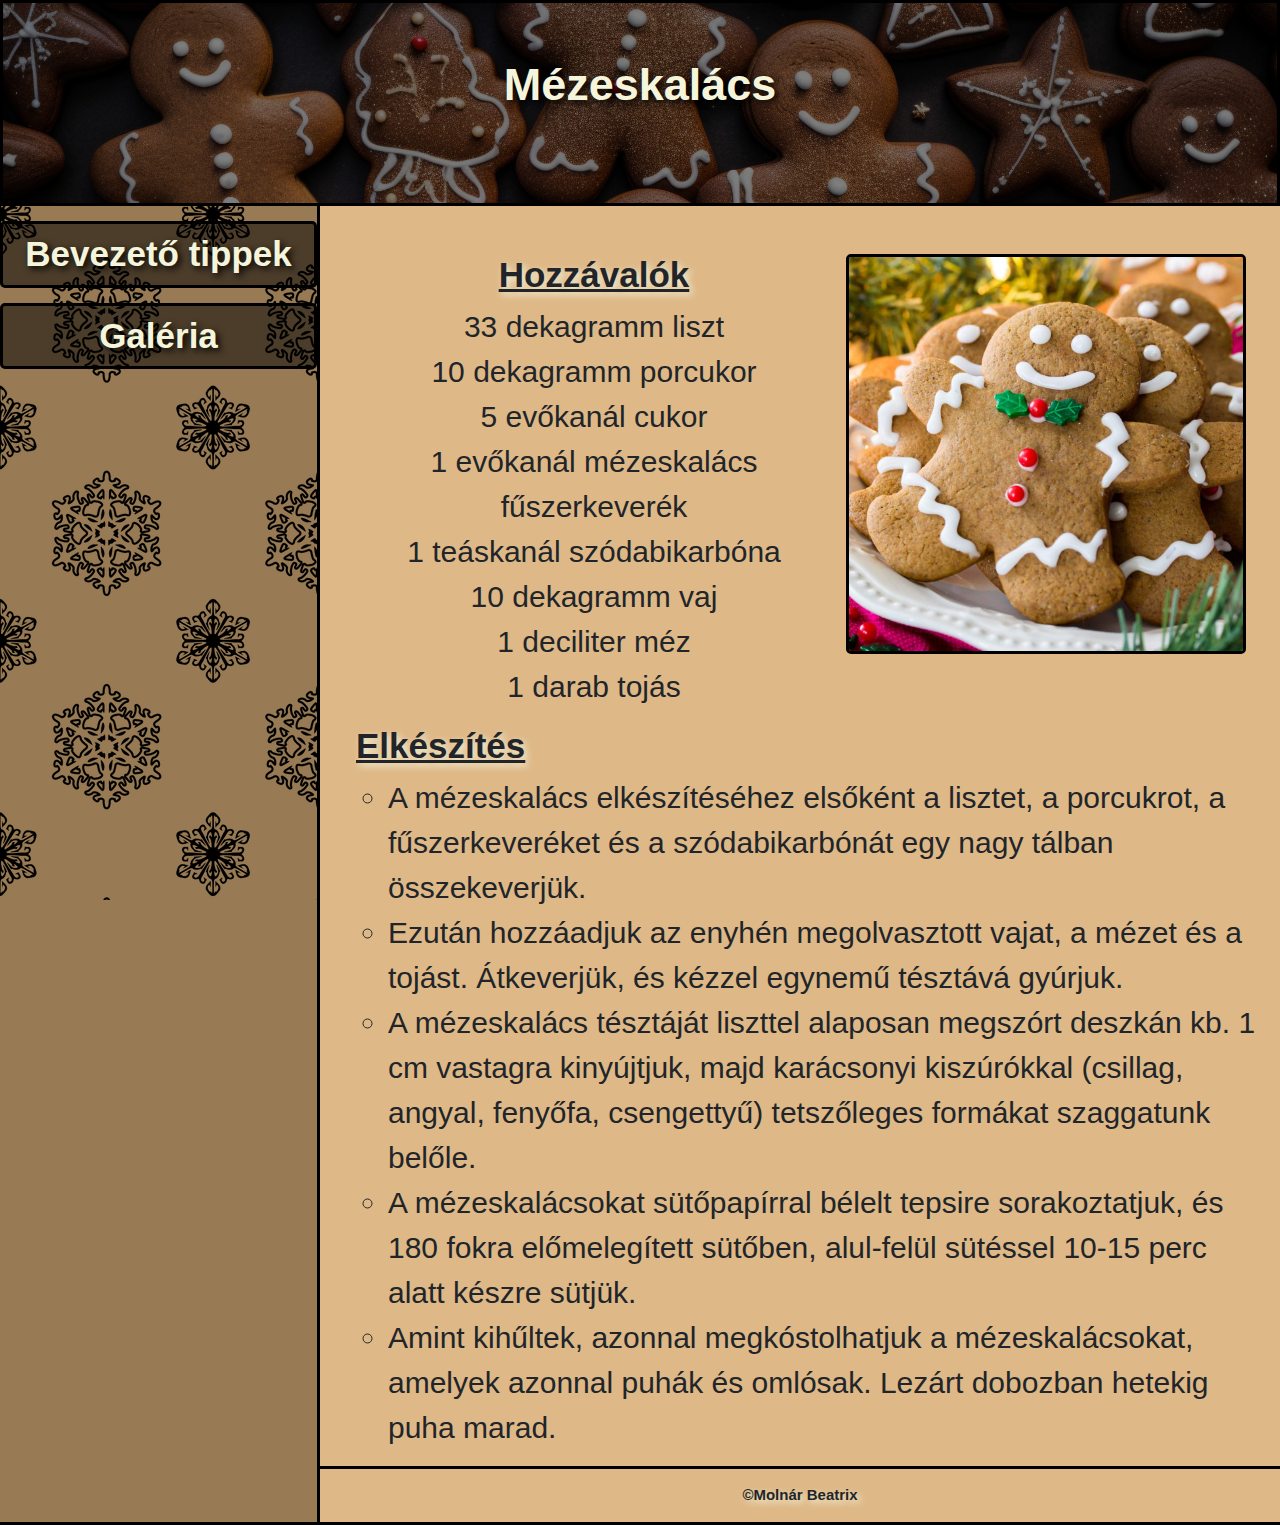
<file: mezeskalacs.html>
<!DOCTYPE html>
<html lang="hu">
<head>

    <meta charset="UTF-8">
    <meta name="viewport" content="width=device-width, initial-scale=0.5">
    <meta name="keywords" content="recept, karácsonyi sütik, édesség">
    <meta name="description" content="Karácsonyi sütemények">
    <meta name="author" content="Molnár Beatrix">
    <link rel="stylesheet" href="fo_stilus.css">
    <link rel="stylesheet" href="receptek.css">

    <title>Karácsonyi sütemények</title>
    <link rel="icon" href="icon.png" type="image/x-icon">

    <link href="https://cdn.jsdelivr.net/npm/bootstrap@5.3.2/dist/css/bootstrap.min.css" rel="stylesheet">
  <script src="https://cdn.jsdelivr.net/npm/bootstrap@5.3.2/dist/js/bootstrap.bundle.min.js"></script>

</head>
<body>
    <main>
        <header>
           <h1>Mézeskalács</h1> 
        </header>

        <nav>
            <ul>
                <li><a href="index.html">Bevezető tippek</a></li>
                <li><a href="galeria.html">Galéria</a></li>
            </ul>
        </nav>
        
        <div class="container mt-5">
            <div class="row">
              <div class="col-sm-6">
                <ul>
                    <li><h3>Hozzávalók</h3></li>
                    <li>33 dekagramm liszt</li>
                    <li>10 dekagramm porcukor</li>
                    <li>5 evőkanál cukor</li>
                    <li>1 evőkanál mézeskalács fűszerkeverék</li>
                    <li>1 teáskanál szódabikarbóna</li>
                    <li>10 dekagramm vaj</li>
                    <li>1 deciliter méz</li>
                    <li>1 darab tojás</li>
                </ul>
              </div>
              <div class="col-sm-6">
                <img src="mézeskalács.jpg" alt="Mézeskalács">
              </div>
            <div class="col-sm-12">
              <h3>Elkészítés</h3>
              <ul>
                <li>A mézeskalács elkészítéséhez elsőként a lisztet, a porcukrot, a fűszerkeveréket és a szódabikarbónát egy nagy tálban összekeverjük.</li>
                <li>Ezután hozzáadjuk az enyhén megolvasztott vajat, a mézet és a tojást. Átkeverjük, és kézzel egynemű tésztává gyúrjuk.</li>
                <li>A mézeskalács tésztáját liszttel alaposan megszórt deszkán kb. 1 cm vastagra kinyújtjuk, majd karácsonyi kiszúrókkal (csillag, angyal, fenyőfa, csengettyű) tetszőleges formákat szaggatunk belőle.</li>
                <li>A mézeskalácsokat sütőpapírral bélelt tepsire sorakoztatjuk, és 180 fokra előmelegített sütőben, alul-felül sütéssel 10-15 perc alatt készre sütjük.</li>
                <li>Amint kihűltek, azonnal megkóstolhatjuk a mézeskalácsokat, amelyek azonnal puhák és omlósak. Lezárt dobozban hetekig puha marad.</li>
              </ul>
            </div>
            </div>
        </div>
          <footer>
            <p>&copy;Molnár Beatrix</p>
          </footer>
    </main>
</body>
</html>
</file>
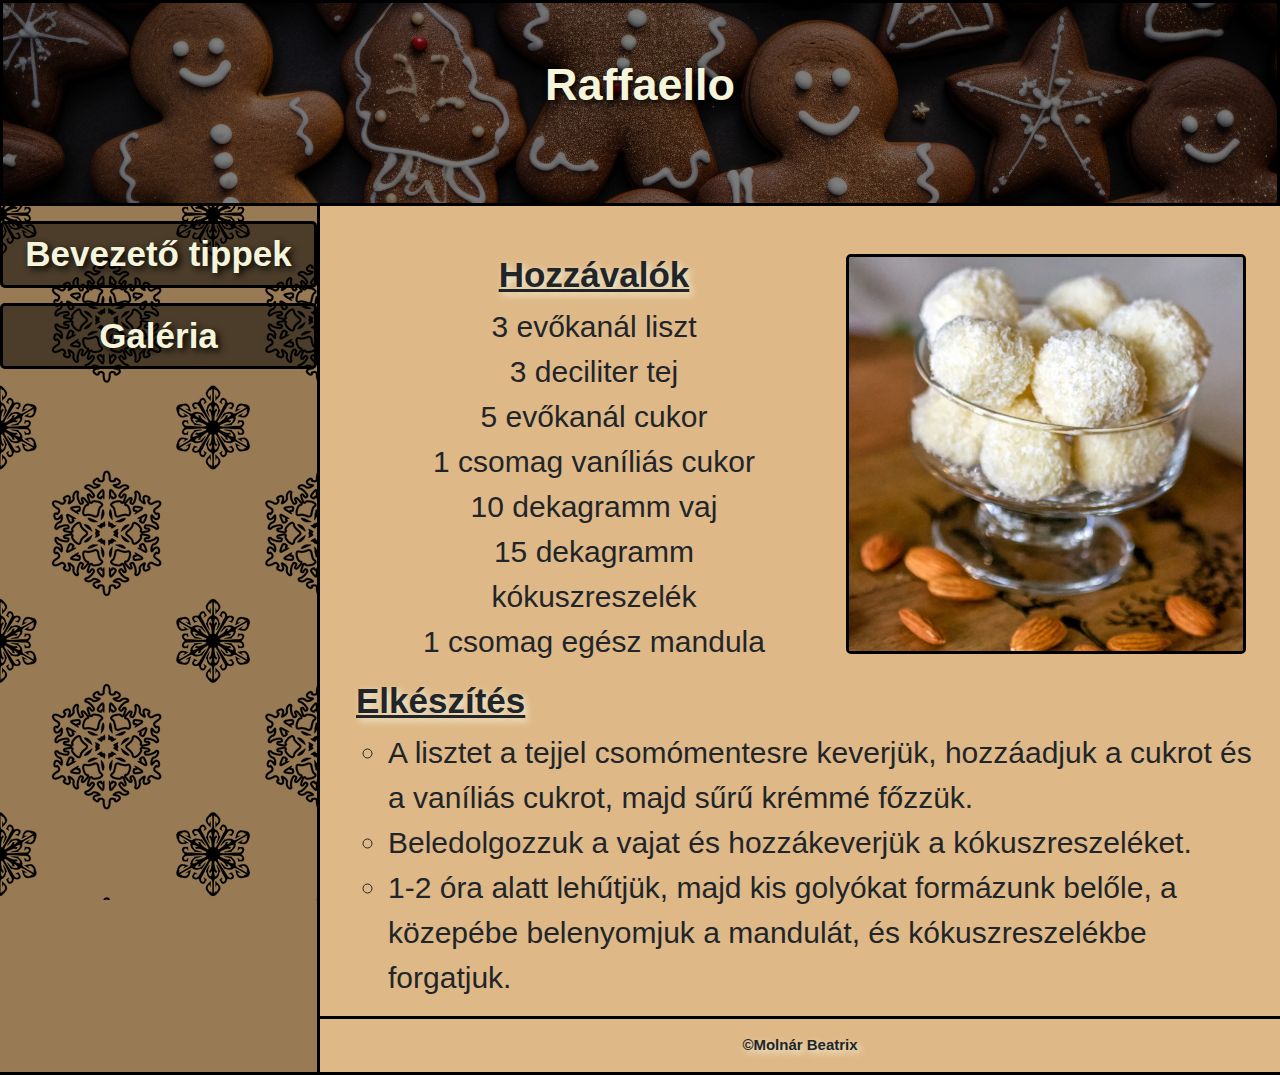
<file: raffaello.html>
<!DOCTYPE html>
<html lang="hu">
<head>

    <meta charset="UTF-8">
    <meta name="viewport" content="width=device-width, initial-scale=0.5">
    <meta name="keywords" content="recept, karácsonyi sütik, édesség">
    <meta name="description" content="Karácsonyi sütemények">
    <meta name="author" content="Molnár Beatrix">
    <link rel="stylesheet" href="fo_stilus.css">
    <link rel="stylesheet" href="receptek.css">

    <title>Karácsonyi sütemények</title>
    <link rel="icon" href="icon.png" type="image/x-icon">

    <link href="https://cdn.jsdelivr.net/npm/bootstrap@5.3.2/dist/css/bootstrap.min.css" rel="stylesheet">
  <script src="https://cdn.jsdelivr.net/npm/bootstrap@5.3.2/dist/js/bootstrap.bundle.min.js"></script>

</head>
<body>
    <main>
        <header>
           <h1>Raffaello</h1> 
        </header>

        <nav>
            <ul>
                <li><a href="index.html">Bevezető tippek</a></li>
                <li><a href="galeria.html">Galéria</a></li>
            </ul>
        </nav>
        
        <div class="container mt-5">
            <div class="row">
              <div class="col-sm-6">
                <ul>
                    <li><h3>Hozzávalók</h3></li>
                    <li>3 evőkanál liszt</li>
                    <li>3 deciliter tej</li>
                    <li>5 evőkanál cukor</li>
                    <li>1 csomag vaníliás cukor</li>
                    <li>10 dekagramm vaj</li>
                    <li>15 dekagramm kókuszreszelék</li>
                    <li>1 csomag egész mandula</li>
                </ul>
              </div>
              <div class="col-sm-6">
                <img src="raffaello.png" alt="Raffaello">
              </div>
            <div class="col-sm-12">
              <h3>Elkészítés</h3>
              <ul>
                <li>A  lisztet a tejjel csomómentesre keverjük, hozzáadjuk a cukrot és a vaníliás cukrot, majd sűrű krémmé főzzük.</li>
                <li>Beledolgozzuk a vajat és hozzákeverjük a kókuszreszeléket.</li>
                <li>1-2 óra alatt lehűtjük, majd kis golyókat formázunk belőle, a közepébe belenyomjuk a mandulát, és kókuszreszelékbe forgatjuk.</li>
              </ul>
            </div>
            </div>
        </div>
          <footer>
            <p>&copy;Molnár Beatrix</p>
          </footer>
    </main>
</body>
</html>
</file>
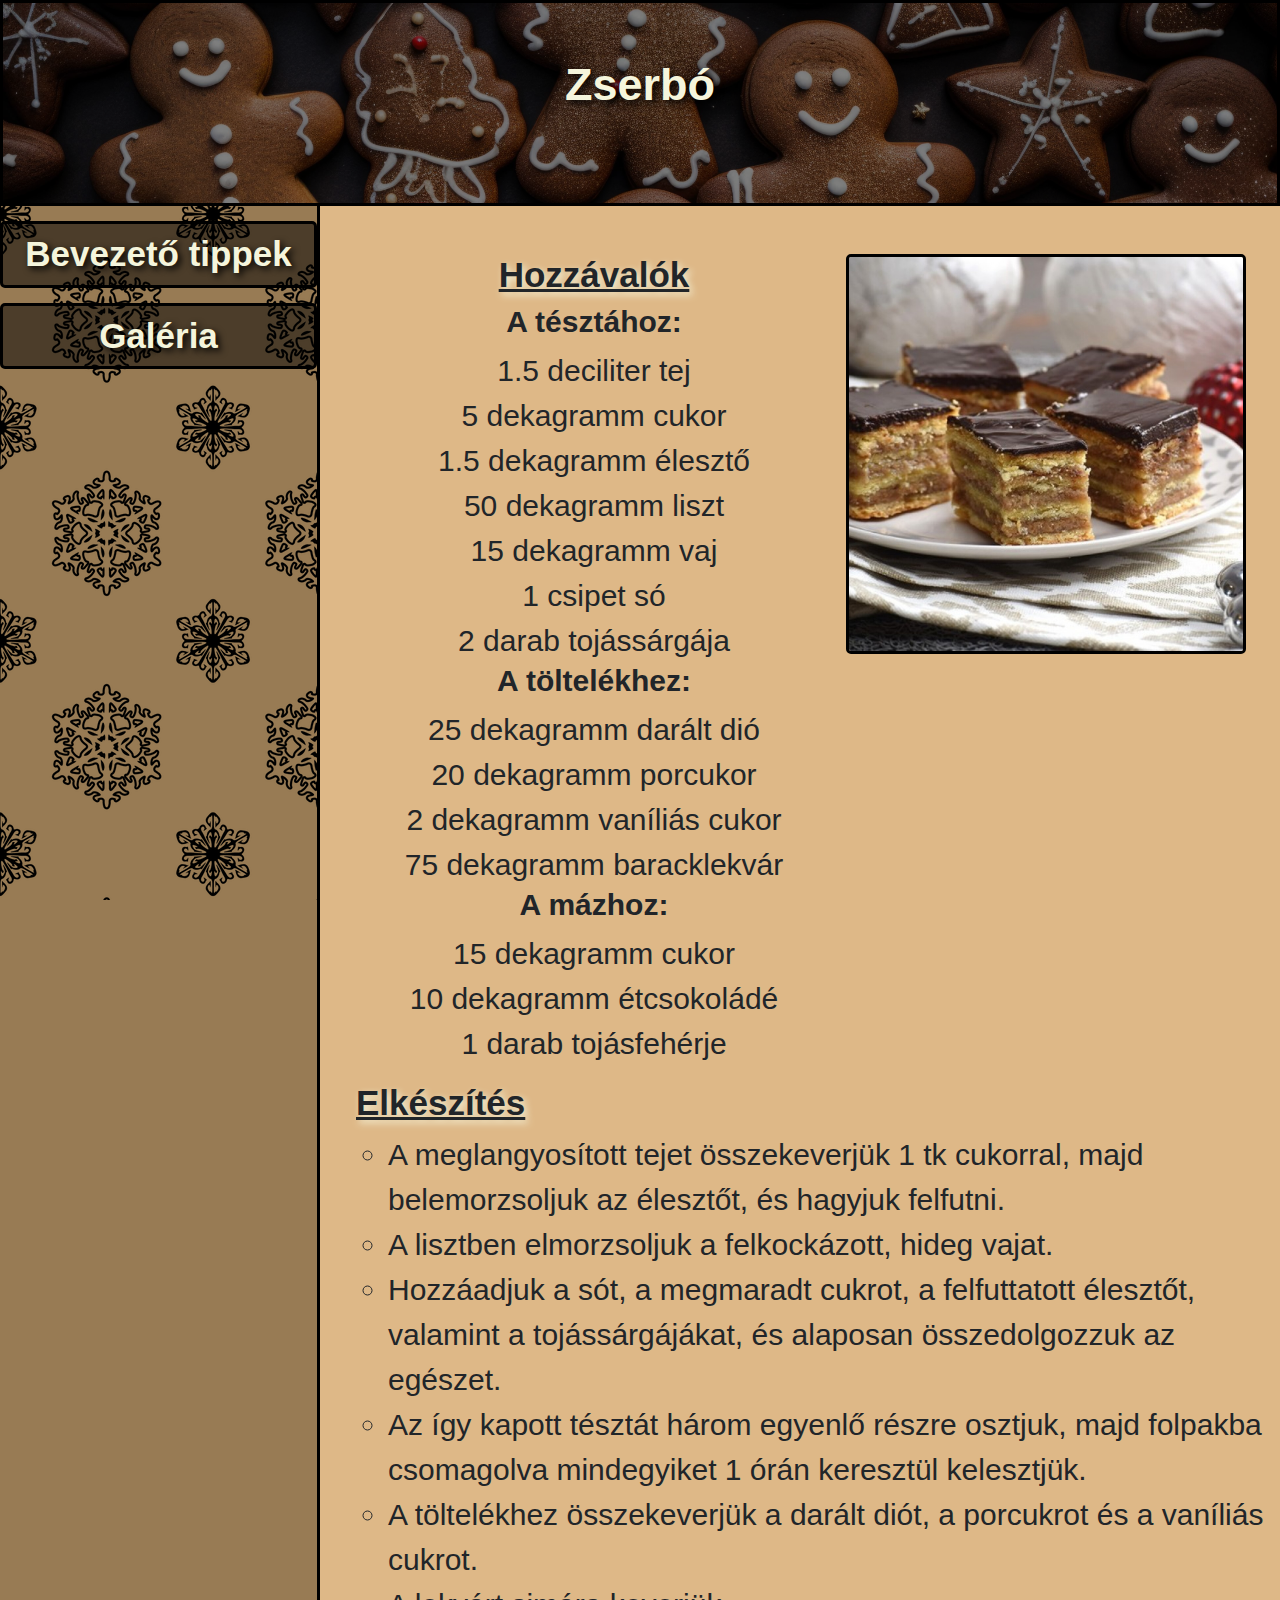
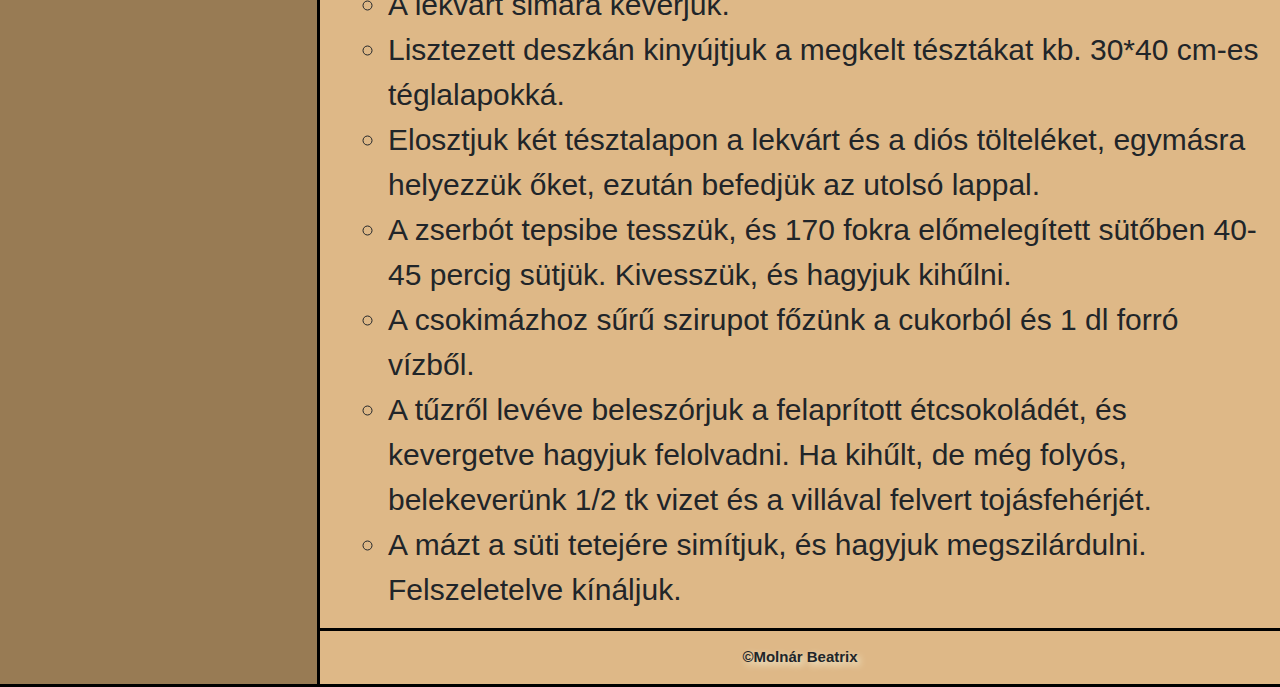
<file: zserbo.html>
<!DOCTYPE html>
<html lang="hu">
<head>

    <meta charset="UTF-8">
    <meta name="viewport" content="width=device-width, initial-scale=0.5">
    <meta name="keywords" content="recept, karácsonyi sütik, édesség">
    <meta name="description" content="Karácsonyi sütemények">
    <meta name="author" content="Molnár Beatrix">
    <link rel="stylesheet" href="fo_stilus.css">
    <link rel="stylesheet" href="receptek.css">

    <title>Karácsonyi sütemények</title>
    <link rel="icon" href="icon.png" type="image/x-icon">

    <link href="https://cdn.jsdelivr.net/npm/bootstrap@5.3.2/dist/css/bootstrap.min.css" rel="stylesheet">
  <script src="https://cdn.jsdelivr.net/npm/bootstrap@5.3.2/dist/js/bootstrap.bundle.min.js"></script>

</head>
<body>
    <main>
        <header>
           <h1>Zserbó</h1> 
        </header>

        <nav>
            <ul>
                <li><a href="index.html">Bevezető tippek</a></li>
                <li><a href="galeria.html">Galéria</a></li>
            </ul>
        </nav>
        
        <div class="container mt-5">
            <div class="row">
              <div class="col-sm-6">
                <ul>
                    <li><h3>Hozzávalók</h3></li>
                    <li><h4>A tésztához:</h4></li>
                    <li>1.5 deciliter tej</li>
                    <li>5 dekagramm cukor</li>
                    <li>1.5 dekagramm élesztő</li>
                    <li>50 dekagramm liszt</li>
                    <li>15 dekagramm vaj</li>
                    <li>1 csipet só</li>
                    <li>2 darab tojássárgája</li>
                    <li><h4>A töltelékhez:</h4></li>
                    <li>25 dekagramm darált dió</li>
                    <li>20 dekagramm porcukor</li>
                    <li>2 dekagramm vaníliás cukor</li>
                    <li>75 dekagramm baracklekvár</li>
                    <li><h4>A mázhoz:</h4></li>
                    <li>15 dekagramm cukor</li>
                    <li>10 dekagramm étcsokoládé</li>
                    <li>1 darab tojásfehérje</li>
                </ul>
              </div>
              <div class="col-sm-6">
                <img src="zserbó.jpeg" alt="Zserbó">
              </div>
            <div class="col-sm-12">
              <h3>Elkészítés</h3>
              <ul>
                <li>A meglangyosított tejet összekeverjük 1 tk cukorral, majd belemorzsoljuk az élesztőt, és hagyjuk felfutni.</li>
                <li>A lisztben elmorzsoljuk a felkockázott, hideg vajat.</li>
                <li>Hozzáadjuk a sót, a megmaradt cukrot, a felfuttatott élesztőt, valamint a tojássárgájákat, és alaposan összedolgozzuk az egészet.</li>
                <li>Az így kapott tésztát három egyenlő részre osztjuk, majd folpakba csomagolva mindegyiket 1 órán keresztül kelesztjük.</li>
                <li>A töltelékhez összekeverjük a darált diót, a porcukrot és a vaníliás cukrot.</li>
                <li>A lekvárt simára keverjük.</li>
                <li>Lisztezett deszkán kinyújtjuk a megkelt tésztákat kb. 30*40 cm-es téglalapokká.</li>
                <li>Elosztjuk két tésztalapon a lekvárt és a diós tölteléket, egymásra helyezzük őket, ezután befedjük az utolsó lappal.</li>
                <li>A zserbót tepsibe tesszük, és 170 fokra előmelegített sütőben 40-45 percig sütjük. Kivesszük, és hagyjuk kihűlni.</li>
                <li>A csokimázhoz sűrű szirupot főzünk a cukorból és 1 dl forró vízből.</li>
                <li>A tűzről levéve beleszórjuk a felaprított étcsokoládét, és kevergetve hagyjuk felolvadni. Ha kihűlt, de még folyós, belekeverünk 1/2 tk vizet és a villával felvert tojásfehérjét.</li>
                <li>A mázt a süti tetejére simítjuk, és hagyjuk megszilárdulni. Felszeletelve kínáljuk.</li>
              </ul>
            </div>
            </div>
        </div>
          <footer>
            <p>&copy;Molnár Beatrix</p>
          </footer>
    </main>
</body>
</html>
</file>
<file: fo_stilus.css>
*{
    box-sizing: border-box;
    font-family: Arial, Helvetica, sans-serif;
}
body{
    max-width: 100%;
    color: black;
    margin: 0 auto;
}
main{
    display: grid;
    grid-template-columns: 1fr 3fr;
    grid-template-areas: 
    "header header"
    "nav row"
    "nav footer"
    ;
    margin: 0 auto;
    background-color: burlywood;
}
@media all and (max-width: 600px) {
    main{
        display: grid;
        grid-template-columns: 1fr;
        grid-template-areas: 
        "header"
        "nav"
        "row"
        "footer";
    }
}
header{
    grid-area: header;
    background-image: url(mézeskalács_háttér.jpeg);
    background-size: cover;
    border: 3px black solid;
}
header h1{
    font-weight: bold;
    text-align: center;
    padding-top: 55px;
    margin: 0 auto;
    height: 200px;
    text-shadow: 3px 3px 7px black;
    color: beige;
    font-size: 45px;
    background-color: rgb(0, 0, 0, 0.5);
}
nav{
    grid-area: nav;
  text-align: center;
  border-bottom: 3px black solid;
  border-right: 3px black solid;
  background-color: rgb(152, 123, 84);
  background-image: url(hópehely_háttér.png);
  background-size: cover;
  background-attachment: fixed;
}
nav a{
  padding: 4px;
  margin-top: 15px;
  display: block;
  width: 100%;
  text-decoration: none;
  color: rgb(245, 245, 220);
  font-weight: bold;
  font-size: 35px;
  text-shadow: 3px 3px 7px black;
  border: 3px black solid;
  border-radius: 5px;
  background-color: rgb(0, 0, 0, 0.5);
  
}
nav li{
    list-style-type: none;
    margin: 0px;
    
}
nav a:hover{
    background-color: black;
}
.row{
    margin: 0 auto;
    float: right;
  width: 100%;
  padding: 20px;
  grid-area: row;
}
.row h3{
    text-shadow: 3px 3px 7px beige;
    font-weight: bold;
}
.row p{
    font-size: 22.5px;
}
footer{
    grid-area: footer;
    border-top: black 3px solid;
    border-bottom: black 3px solid; 
}
footer p{
    margin: 0 auto;
    padding: 15px;
    font-size: 15px;
    text-align: center;
    font-weight: bold;
    text-shadow: 3px 3px 7px beige;
}
nav ul{
    margin: 0px;
    padding: 0px;
}
</file>
<file: receptek.css>
.row img{
    width: 400px;
    border: 3px black solid;
    border-radius: 5px;
}
.col-sm-6 ul li{
    list-style-type: none;
    font-size: 30px;

}

.row{
    padding: 0;
    margin: 0;
}
.col-sm-6{
    text-align: center;
}
li h3{
    font-weight: bold;
    font-size: 35px;
    text-decoration: underline;
}
.col-sm-12 ul li{
    list-style-type: circle;
    font-size: 30px;
}
.col-sm-12 h3{
    font-weight: bold;
    font-size: 35px;
    text-decoration: underline;
}
.col-sm-6 ul li h4{
    list-style-type: none;
    font-size: 30px;
    font-weight: bold;
}
</file>
<file: galeria.css>
.row p{
    width: 400px;
    height: 400px;
}
p img{
    width: 400px;
    height: auto;
    border: 3px black solid;
    border-radius: 5px;
}
.container{
    position: relative;
}
.text-block {
    text-align: center;
    height: 400px;
    width: 400px;
    position: absolute;
    bottom: 15px;
    background-color: rgb(0, 0, 0, 0);
    color: rgb(245, 245, 220, 0);
  }
.text-block a:hover{
    color: beige;
    background-color: rgb(0, 0, 0, 0.5);
    font-size: 35px;
    text-decoration: none;
}
.text-block a{
    padding-top: 173.75px;
    display: block;
    padding-bottom: 173.75px;
    text-decoration: none;
    background-color: rgb(0, 0, 0, 0);
    color: rgb(245, 245, 220, 0);
    font-size: 35px;
}
.text-block ul{
    margin: 0 auto;
    padding: 0;
}
.text-block li{
    list-style-type: none;
    margin: 0px;
    
}
.row{
    margin: 0 auto;
    padding: 5px;
}
</file>
